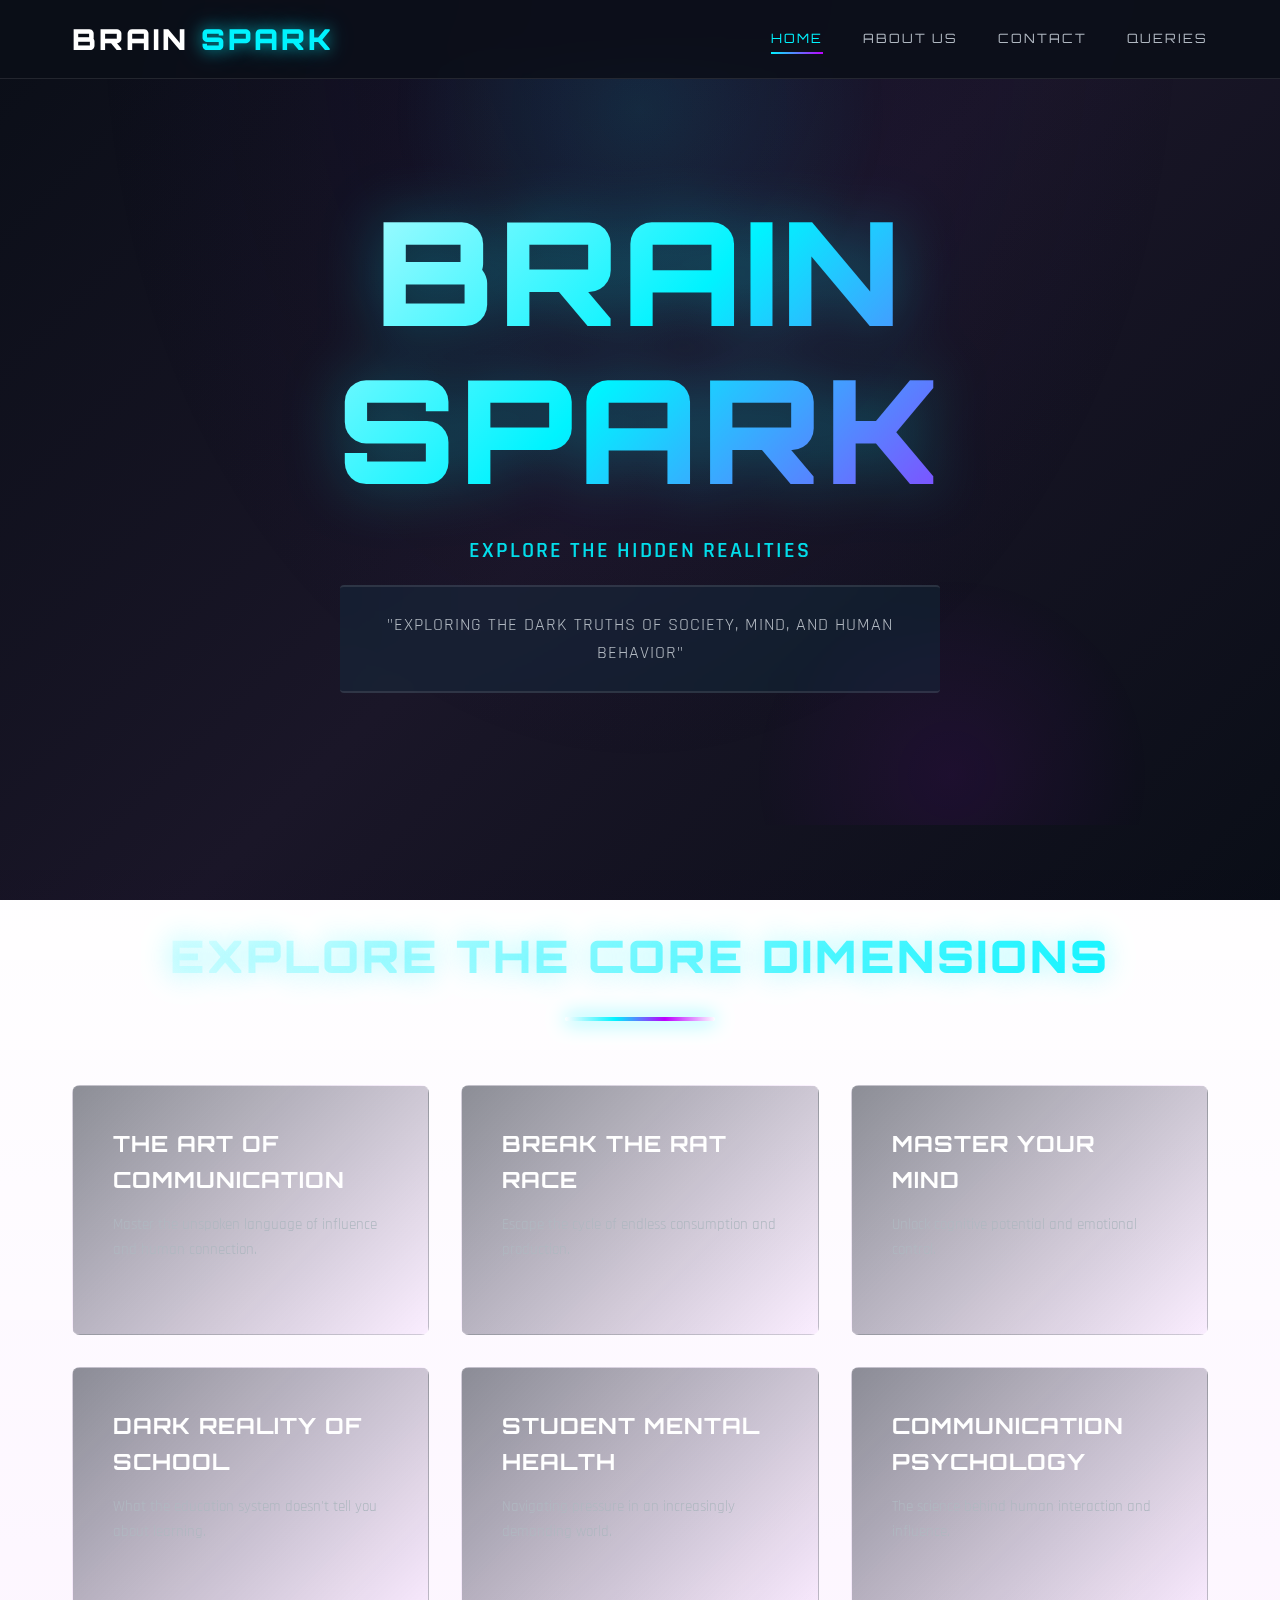
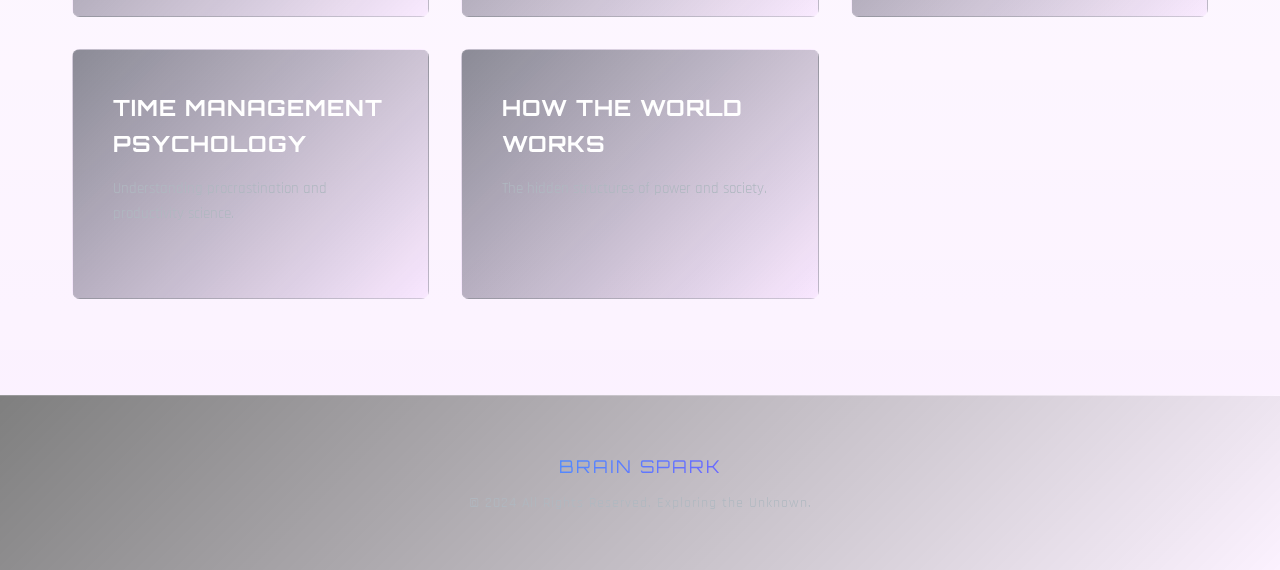
<file: index.html>
<!DOCTYPE html>
<html lang="en">
<head>
    <meta charset="UTF-8">
    <meta name="viewport" content="width=device-width, initial-scale=1.0">
    <title>BRAIN SPARK - Exploring Hidden Realities</title>
    <link rel="stylesheet" href="reset.css">
    <link rel="stylesheet" href="style.css">
</head>
<body>
    <nav class="navbar">
        <div class="nav-container">
            <div class="nav-logo">BRAIN <span class="spark">SPARK</span></div>
            <ul class="nav-menu">
                <li><a href="index.html" class="active">HOME</a></li>
                <li><a href="about.html">ABOUT US</a></li>
                <li><a href="contact.html">CONTACT</a></li>
                <li><a href="query-suggestions.html">QUERIES</a></li>
            </ul>
        </div>
    </nav>

    <section class="hero">
        <div class="hero-content">
            <h1 class="hero-title">BRAIN SPARK</h1>
            <p class="hero-subtitle">Explore the Hidden Realities</p>
            <p class="hero-tagline">"Exploring the Dark Truths of Society, Mind, and Human Behavior"</p>
        </div>
    </section>

    <section class="dimensions section">
        <div class="container">
            <div class="section-header">
                <h2>Explore the Core Dimensions</h2>
                <div class="glow-line"></div>
            </div>
            <div class="cards-grid">
                <a href="the-art-of-communication.html" class="card">
                    <div class="card-content">
                        <h3>The Art of Communication</h3>
                        <p>Master the unspoken language of influence and human connection.</p>
                    </div>
                </a>
                <a href="break-the-rat-race.html" class="card">
                    <div class="card-content">
                        <h3>Break the Rat Race</h3>
                        <p>Escape the cycle of endless consumption and production.</p>
                    </div>
                </a>
                <a href="master-your-mind.html" class="card">
                    <div class="card-content">
                        <h3>Master Your Mind</h3>
                        <p>Unlock cognitive potential and emotional control.</p>
                    </div>
                </a>
                <a href="dark-reality-of-school.html" class="card">
                    <div class="card-content">
                        <h3>Dark Reality of School</h3>
                        <p>What the education system doesn't tell you about learning.</p>
                    </div>
                </a>
                <a href="student-mental-health.html" class="card">
                    <div class="card-content">
                        <h3>Student Mental Health</h3>
                        <p>Navigating pressure in an increasingly demanding world.</p>
                    </div>
                </a>
                <a href="communication-psychology.html" class="card">
                    <div class="card-content">
                        <h3>Communication Psychology</h3>
                        <p>The science behind human interaction and influence.</p>
                    </div>
                </a>
                <a href="psychology-of-time-management.html" class="card">
                    <div class="card-content">
                        <h3>Time Management Psychology</h3>
                        <p>Understanding procrastination and productivity science.</p>
                    </div>
                </a>
                <a href="how-the-world-works.html" class="card">
                    <div class="card-content">
                        <h3>How the World Works</h3>
                        <p>The hidden structures of power and society.</p>
                    </div>
                </a>
            </div>
        </div>
    </section>

    <footer class="footer">
        <p class="footer-title">BRAIN SPARK</p>
        <p>&copy; 2024 All Rights Reserved. Exploring the Unknown.</p>
    </footer>
</body>
</html>
</file>
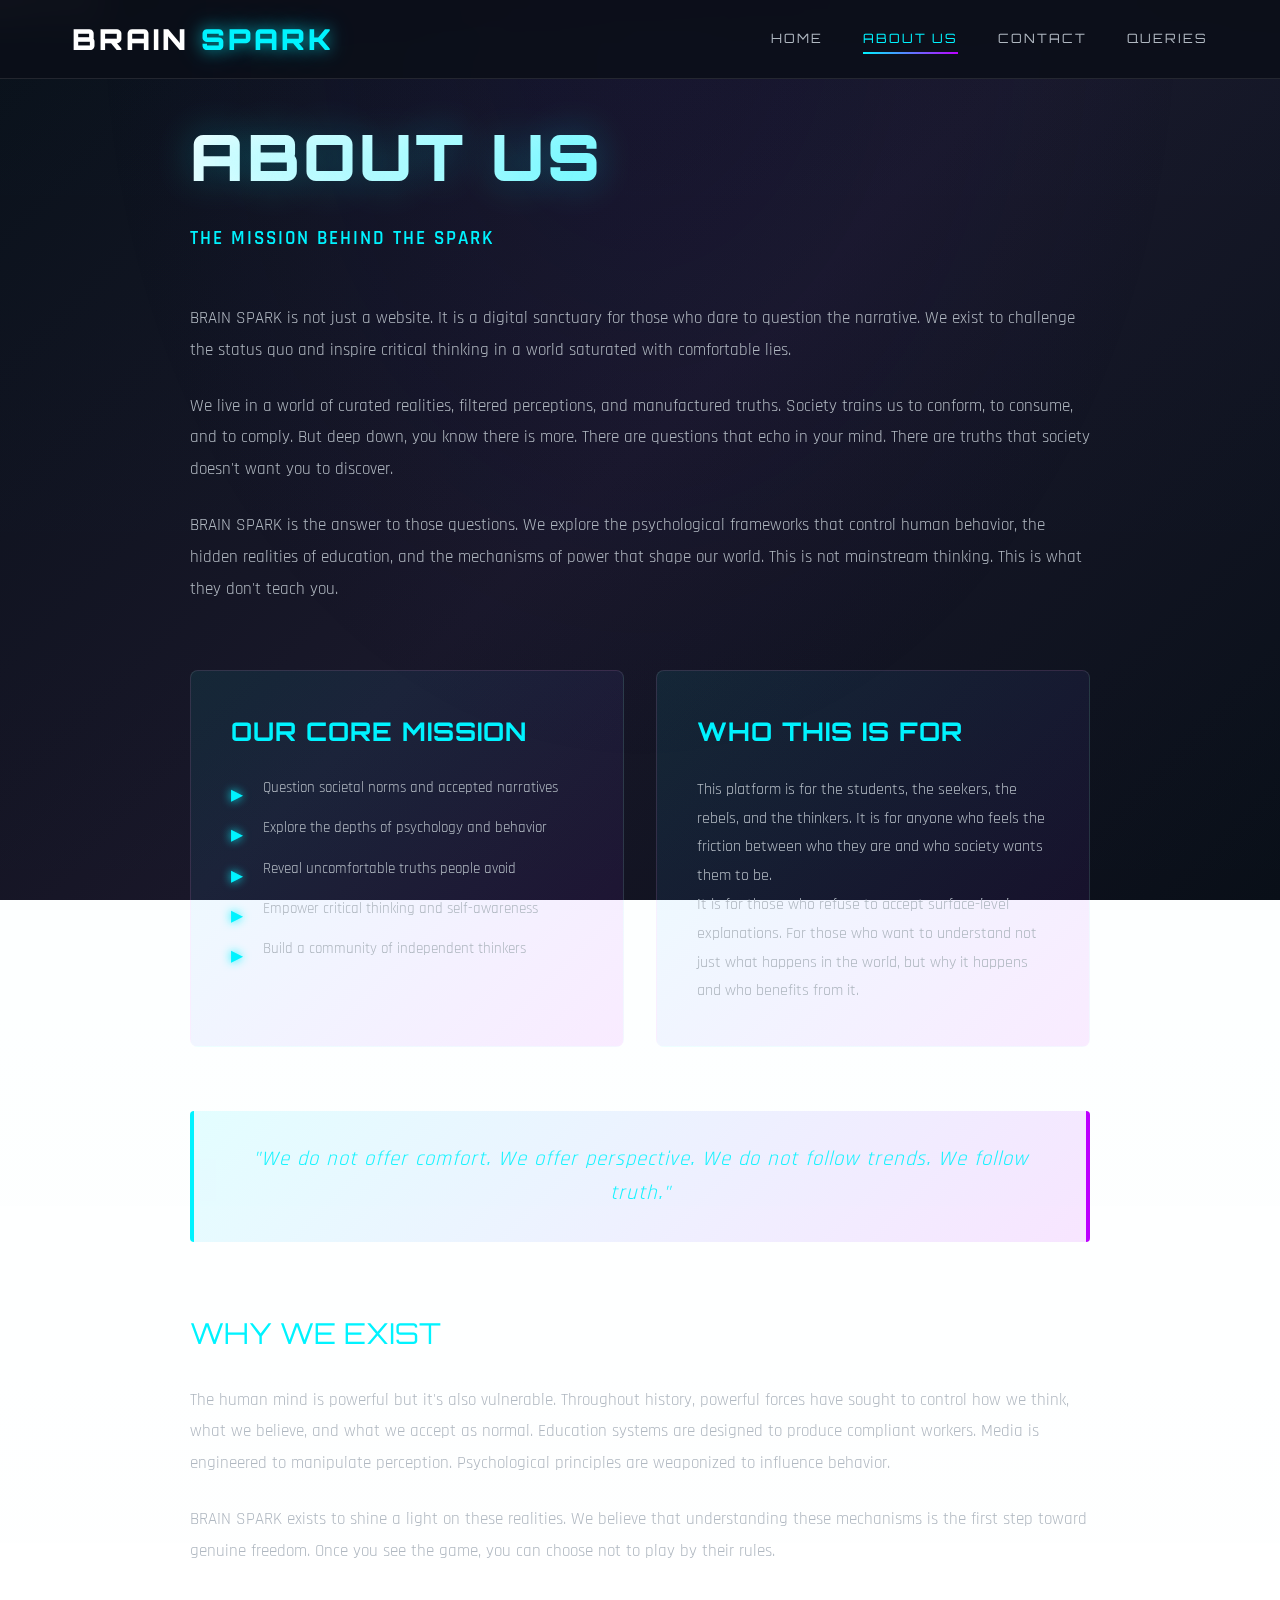
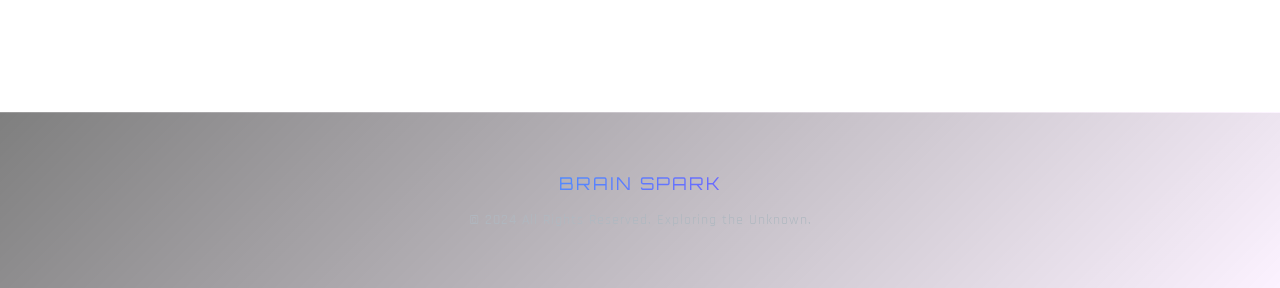
<file: about.html>
!DOCTYPE html>
<html lang="en">
<head>
    <meta charset="UTF-8">
    <meta name="viewport" content="width=device-width, initial-scale=1.0">
    <title>About Us - BRAIN SPARK</title>
    <link rel="stylesheet" href="reset.css">
    <link rel="stylesheet" href="style.css">
</head>
<body>
    <nav class="navbar">
        <div class="nav-container">
            <div class="nav-logo">BRAIN <span class="spark">SPARK</span></div>
            <ul class="nav-menu">
                <li><a href="index.html">HOME</a></li>
                <li><a href="about.html" class="active">ABOUT US</a></li>
                <li><a href="contact.html">CONTACT</a></li>
                <li><a href="query-suggestions.html">QUERIES</a></li>
            </ul>
        </div>
    </nav>

    <section class="about-section section">
        <div class="container">
            <div class="about-content">
                <h1 class="about-title">ABOUT US</h1>
                <p class="section-subtitle">The Mission Behind The Spark</p>

                <div class="about-text">
                    <p>
                        <strong>BRAIN SPARK</strong> is not just a website. It is a digital sanctuary for those who dare to question the narrative. We exist to challenge the status quo and inspire critical thinking in a world saturated with comfortable lies.
                    </p>
                    <p>
                        We live in a world of curated realities, filtered perceptions, and manufactured truths. Society trains us to conform, to consume, and to comply. But deep down, you know there is more. There are questions that echo in your mind. There are truths that society doesn't want you to discover.
                    </p>
                    <p>
                        BRAIN SPARK is the answer to those questions. We explore the psychological frameworks that control human behavior, the hidden realities of education, and the mechanisms of power that shape our world. This is not mainstream thinking. This is what they don't teach you.
                    </p>
                </div>

                <div class="about-grid">
                    <div class="about-card">
                        <h3>Our Core Mission</h3>
                        <ul class="mission-list">
                            <li>Question societal norms and accepted narratives</li>
                            <li>Explore the depths of psychology and behavior</li>
                            <li>Reveal uncomfortable truths people avoid</li>
                            <li>Empower critical thinking and self-awareness</li>
                            <li>Build a community of independent thinkers</li>
                        </ul>
                    </div>

                    <div class="about-card">
                        <h3>Who This Is For</h3>
                        <p>This platform is for the students, the seekers, the rebels, and the thinkers. It is for anyone who feels the friction between who they are and who society wants them to be.</p>
                        <p>It is for those who refuse to accept surface-level explanations. For those who want to understand not just what happens in the world, but why it happens and who benefits from it.</p>
                    </div>
                </div>

                <blockquote class="mission-quote">"We do not offer comfort. We offer perspective. We do not follow trends. We follow truth."</blockquote>

                <div class="about-text" style="margin-top: 4rem;">
                    <h2 style="font-family: 'Orbitron', sans-serif; font-size: 1.8rem; color: #00f3ff; margin-bottom: 1.5rem; text-transform: uppercase;">Why We Exist</h2>
                    <p>
                        The human mind is powerful but it's also vulnerable. Throughout history, powerful forces have sought to control how we think, what we believe, and what we accept as normal. Education systems are designed to produce compliant workers. Media is engineered to manipulate perception. Psychological principles are weaponized to influence behavior.
                    </p>
                    <p>
                        BRAIN SPARK exists to shine a light on these realities. We believe that understanding these mechanisms is the first step toward genuine freedom. Once you see the game, you can choose not to play by their rules.
                    </p>
                </div>
            </div>
        </div>
    </section>

    <footer class="footer">
        <p class="footer-title">BRAIN SPARK</p>
        <p>&copy; 2024 All Rights Reserved. Exploring the Unknown.</p>
    </footer>
</body>
</html>
</file>
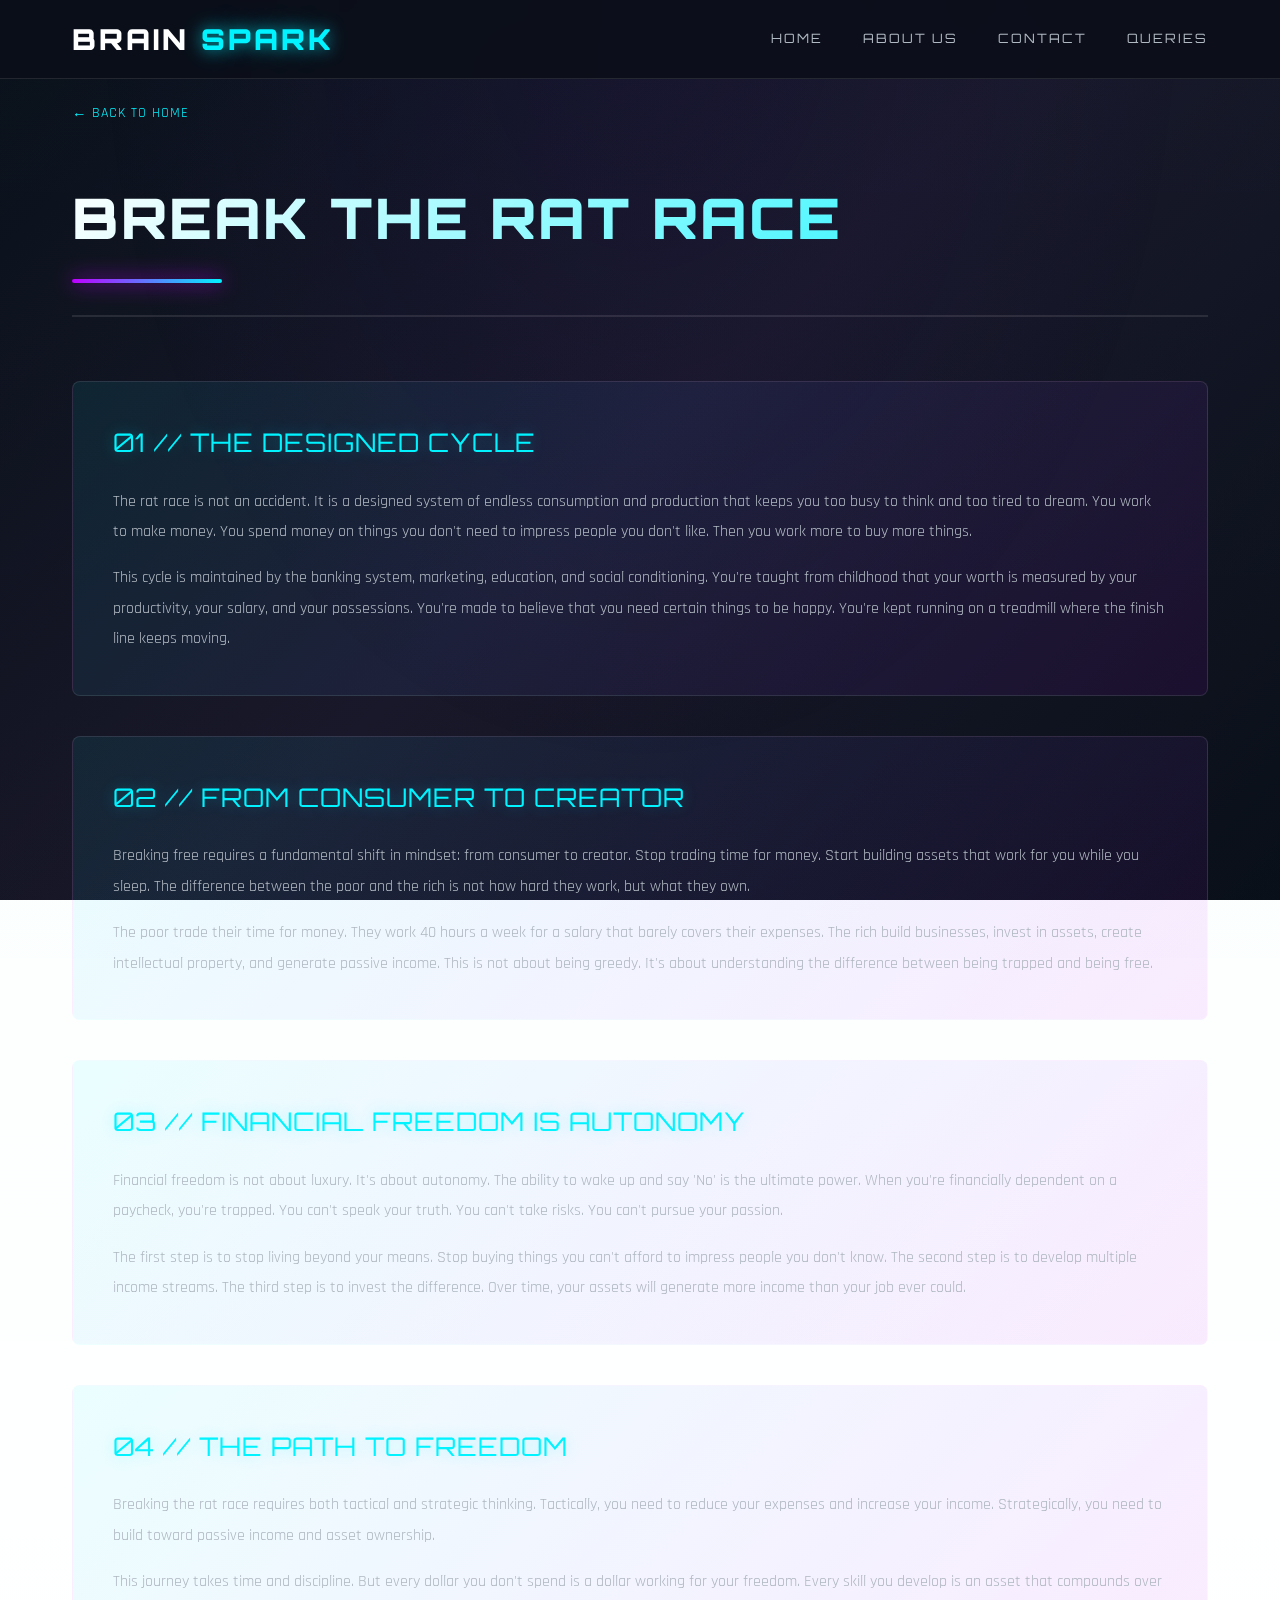
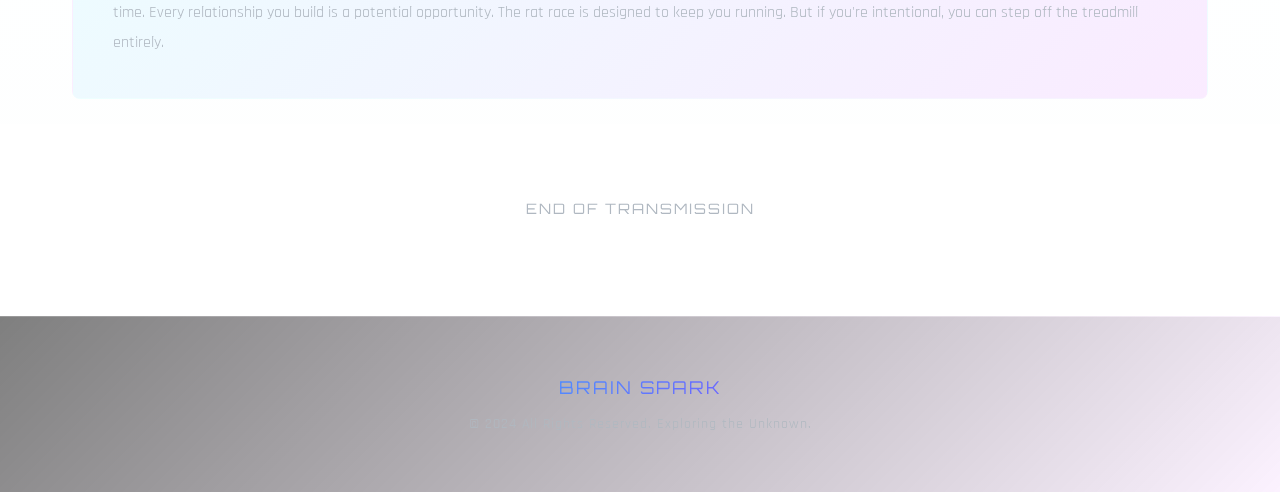
<file: break-the-rat-race.html>
<!DOCTYPE html>
<html lang="en">
<head>
    <meta charset="UTF-8">
    <meta name="viewport" content="width=device-width, initial-scale=1.0">
    <title>Break the Rat Race - BRAIN SPARK</title>
    <link rel="stylesheet" href="reset.css">
    <link rel="stylesheet" href="style.css">
</head>
<body>
    <nav class="navbar">
        <div class="nav-container">
            <div class="nav-logo">BRAIN <span class="spark">SPARK</span></div>
            <ul class="nav-menu">
                <li><a href="index.html">HOME</a></li>
                <li><a href="about.html">ABOUT US</a></li>
                <li><a href="contact.html">CONTACT</a></li>
                <li><a href="query-suggestions.html">QUERIES</a></li>
            </ul>
        </div>
    </nav>

    <section class="topic-section">
        <div class="container">
            <a href="index.html" class="back-link">← Back to Home</a>

            <div class="topic-header">
                <h1 class="topic-title">Break the Rat Race</h1>
                <div class="topic-divider"></div>
            </div>

            <div class="content-sections">
                <div class="content-card">
                    <h2>01 // The Designed Cycle</h2>
                    <p>
                        The rat race is not an accident. It is a designed system of endless consumption and production that keeps you too busy to think and too tired to dream. You work to make money. You spend money on things you don't need to impress people you don't like. Then you work more to buy more things.
                    </p>
                    <p style="margin-top: 1rem;">
                        This cycle is maintained by the banking system, marketing, education, and social conditioning. You're taught from childhood that your worth is measured by your productivity, your salary, and your possessions. You're made to believe that you need certain things to be happy. You're kept running on a treadmill where the finish line keeps moving.
                    </p>
                </div>

                <div class="content-card">
                    <h2>02 // From Consumer to Creator</h2>
                    <p>
                        Breaking free requires a fundamental shift in mindset: from consumer to creator. Stop trading time for money. Start building assets that work for you while you sleep. The difference between the poor and the rich is not how hard they work, but what they own.
                    </p>
                    <p style="margin-top: 1rem;">
                        The poor trade their time for money. They work 40 hours a week for a salary that barely covers their expenses. The rich build businesses, invest in assets, create intellectual property, and generate passive income. This is not about being greedy. It's about understanding the difference between being trapped and being free.
                    </p>
                </div>

                <div class="content-card">
                    <h2>03 // Financial Freedom is Autonomy</h2>
                    <p>
                        Financial freedom is not about luxury. It's about autonomy. The ability to wake up and say 'No' is the ultimate power. When you're financially dependent on a paycheck, you're trapped. You can't speak your truth. You can't take risks. You can't pursue your passion.
                    </p>
                    <p style="margin-top: 1rem;">
                        The first step is to stop living beyond your means. Stop buying things you can't afford to impress people you don't know. The second step is to develop multiple income streams. The third step is to invest the difference. Over time, your assets will generate more income than your job ever could.
                    </p>
                </div>

                <div class="content-card">
                    <h2>04 // The Path to Freedom</h2>
                    <p>
                        Breaking the rat race requires both tactical and strategic thinking. Tactically, you need to reduce your expenses and increase your income. Strategically, you need to build toward passive income and asset ownership.
                    </p>
                    <p style="margin-top: 1rem;">
                        This journey takes time and discipline. But every dollar you don't spend is a dollar working for your freedom. Every skill you develop is an asset that compounds over time. Every relationship you build is a potential opportunity. The rat race is designed to keep you running. But if you're intentional, you can step off the treadmill entirely.
                    </p>
                </div>
            </div>

            <div class="topic-footer">END OF TRANSMISSION</div>
        </div>
    </section>

    <footer class="footer">
        <p class="footer-title">BRAIN SPARK</p>
        <p>&copy; 2024 All Rights Reserved. Exploring the Unknown.</p>
    </footer>
</body>
</html>
</file>
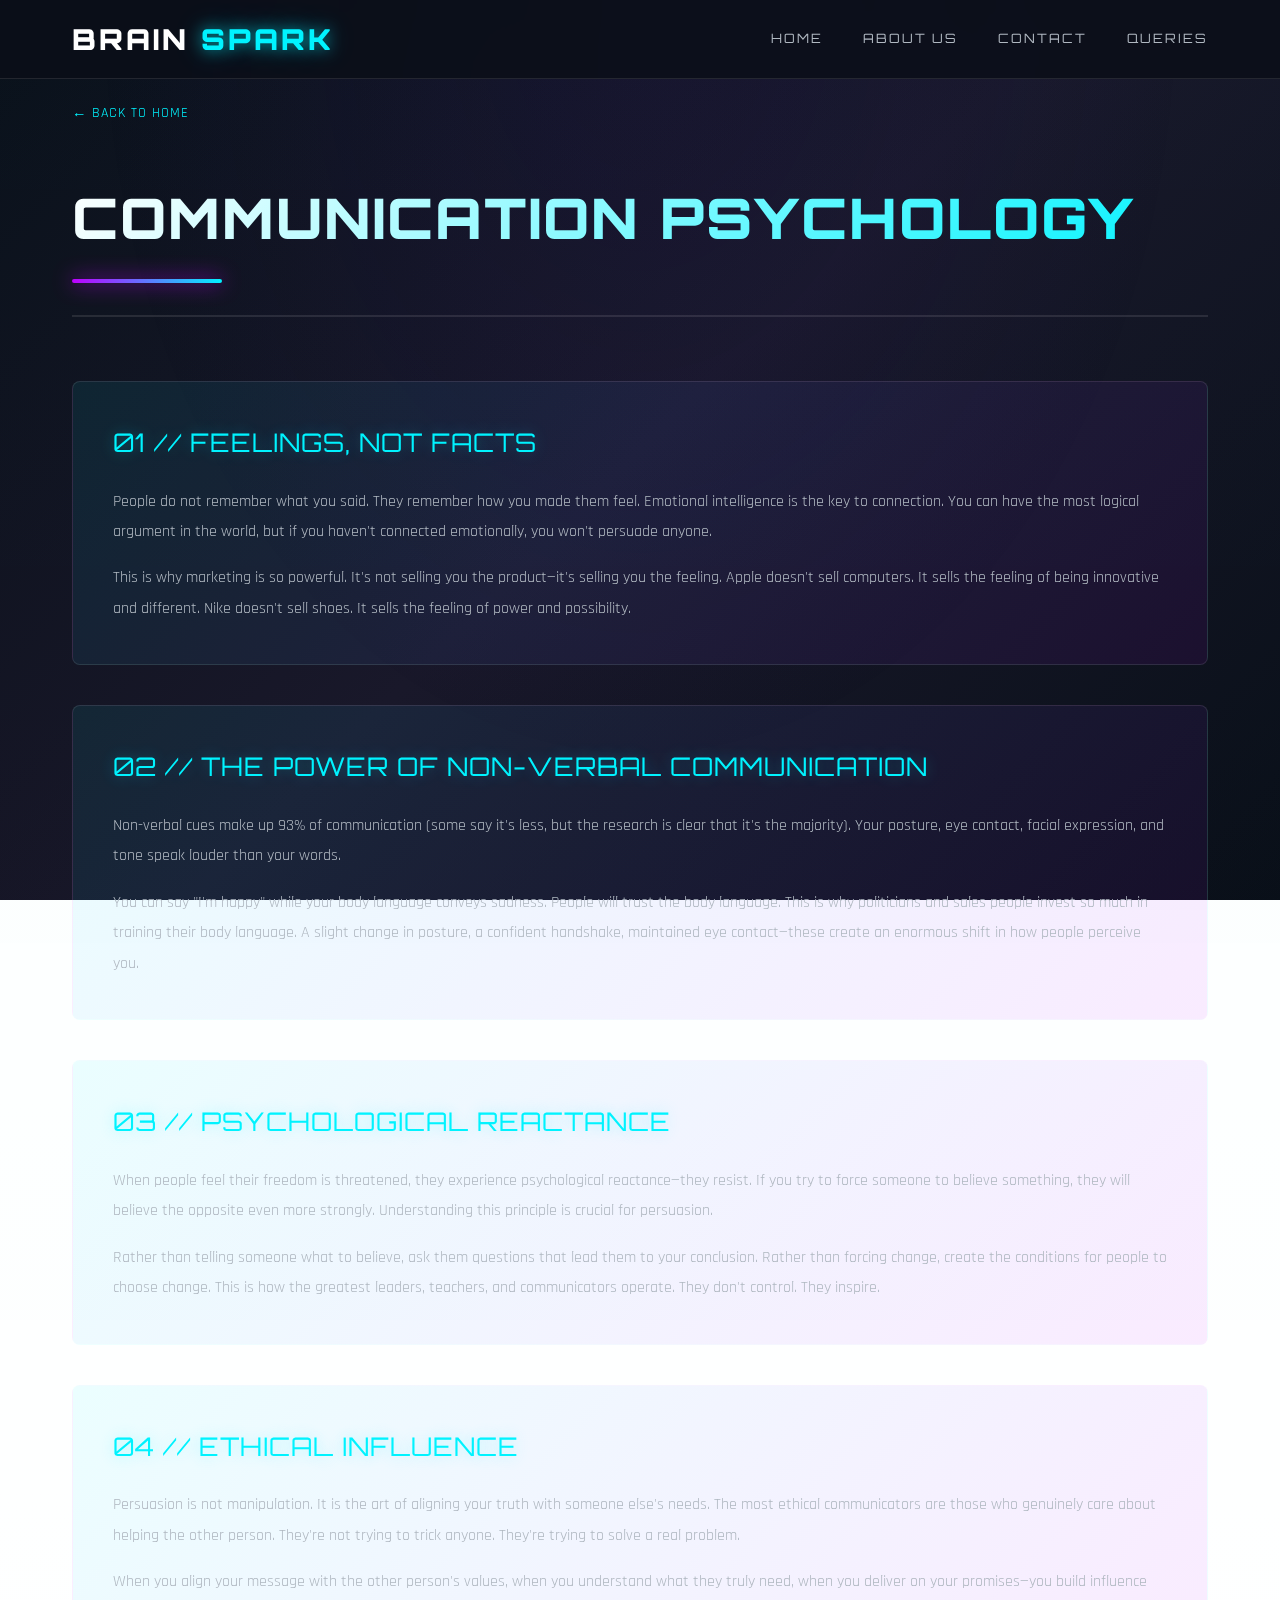
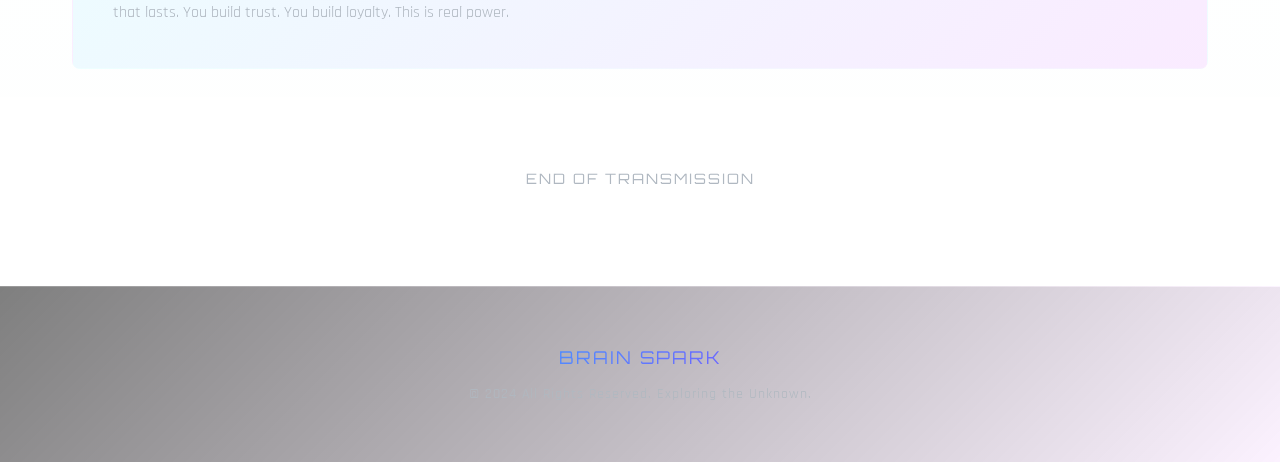
<file: communication-psychology.html>
<!DOCTYPE html>
<html lang="en">
<head>
    <meta charset="UTF-8">
    <meta name="viewport" content="width=device-width, initial-scale=1.0">
    <title>Communication Psychology - BRAIN SPARK</title>
    <link rel="stylesheet" href="reset.css">
    <link rel="stylesheet" href="style.css">
</head>
<body>
    <nav class="navbar">
        <div class="nav-container">
            <div class="nav-logo">BRAIN <span class="spark">SPARK</span></div>
            <ul class="nav-menu">
                <li><a href="index.html">HOME</a></li>
                <li><a href="about.html">ABOUT US</a></li>
                <li><a href="contact.html">CONTACT</a></li>
                <li><a href="query-suggestions.html">QUERIES</a></li>
            </ul>
        </div>
    </nav>

    <section class="topic-section">
        <div class="container">
            <a href="index.html" class="back-link">← Back to Home</a>

            <div class="topic-header">
                <h1 class="topic-title">Communication Psychology</h1>
                <div class="topic-divider"></div>
            </div>

            <div class="content-sections">
                <div class="content-card">
                    <h2>01 // Feelings, Not Facts</h2>
                    <p>
                        People do not remember what you said. They remember how you made them feel. Emotional intelligence is the key to connection. You can have the most logical argument in the world, but if you haven't connected emotionally, you won't persuade anyone.
                    </p>
                    <p style="margin-top: 1rem;">
                        This is why marketing is so powerful. It's not selling you the product—it's selling you the feeling. Apple doesn't sell computers. It sells the feeling of being innovative and different. Nike doesn't sell shoes. It sells the feeling of power and possibility.
                    </p>
                </div>

                <div class="content-card">
                    <h2>02 // The Power of Non-Verbal Communication</h2>
                    <p>
                        Non-verbal cues make up 93% of communication (some say it's less, but the research is clear that it's the majority). Your posture, eye contact, facial expression, and tone speak louder than your words.
                    </p>
                    <p style="margin-top: 1rem;">
                        You can say "I'm happy" while your body language conveys sadness. People will trust the body language. This is why politicians and sales people invest so much in training their body language. A slight change in posture, a confident handshake, maintained eye contact—these create an enormous shift in how people perceive you.
                    </p>
                </div>

                <div class="content-card">
                    <h2>03 // Psychological Reactance</h2>
                    <p>
                        When people feel their freedom is threatened, they experience psychological reactance—they resist. If you try to force someone to believe something, they will believe the opposite even more strongly. Understanding this principle is crucial for persuasion.
                    </p>
                    <p style="margin-top: 1rem;">
                        Rather than telling someone what to believe, ask them questions that lead them to your conclusion. Rather than forcing change, create the conditions for people to choose change. This is how the greatest leaders, teachers, and communicators operate. They don't control. They inspire.
                    </p>
                </div>

                <div class="content-card">
                    <h2>04 // Ethical Influence</h2>
                    <p>
                        Persuasion is not manipulation. It is the art of aligning your truth with someone else's needs. The most ethical communicators are those who genuinely care about helping the other person. They're not trying to trick anyone. They're trying to solve a real problem.
                    </p>
                    <p style="margin-top: 1rem;">
                        When you align your message with the other person's values, when you understand what they truly need, when you deliver on your promises—you build influence that lasts. You build trust. You build loyalty. This is real power.
                    </p>
                </div>
            </div>

            <div class="topic-footer">END OF TRANSMISSION</div>
        </div>
    </section>

    <footer class="footer">
        <p class="footer-title">BRAIN SPARK</p>
        <p>&copy; 2024 All Rights Reserved. Exploring the Unknown.</p>
    </footer>
</body>
</html>
</file>
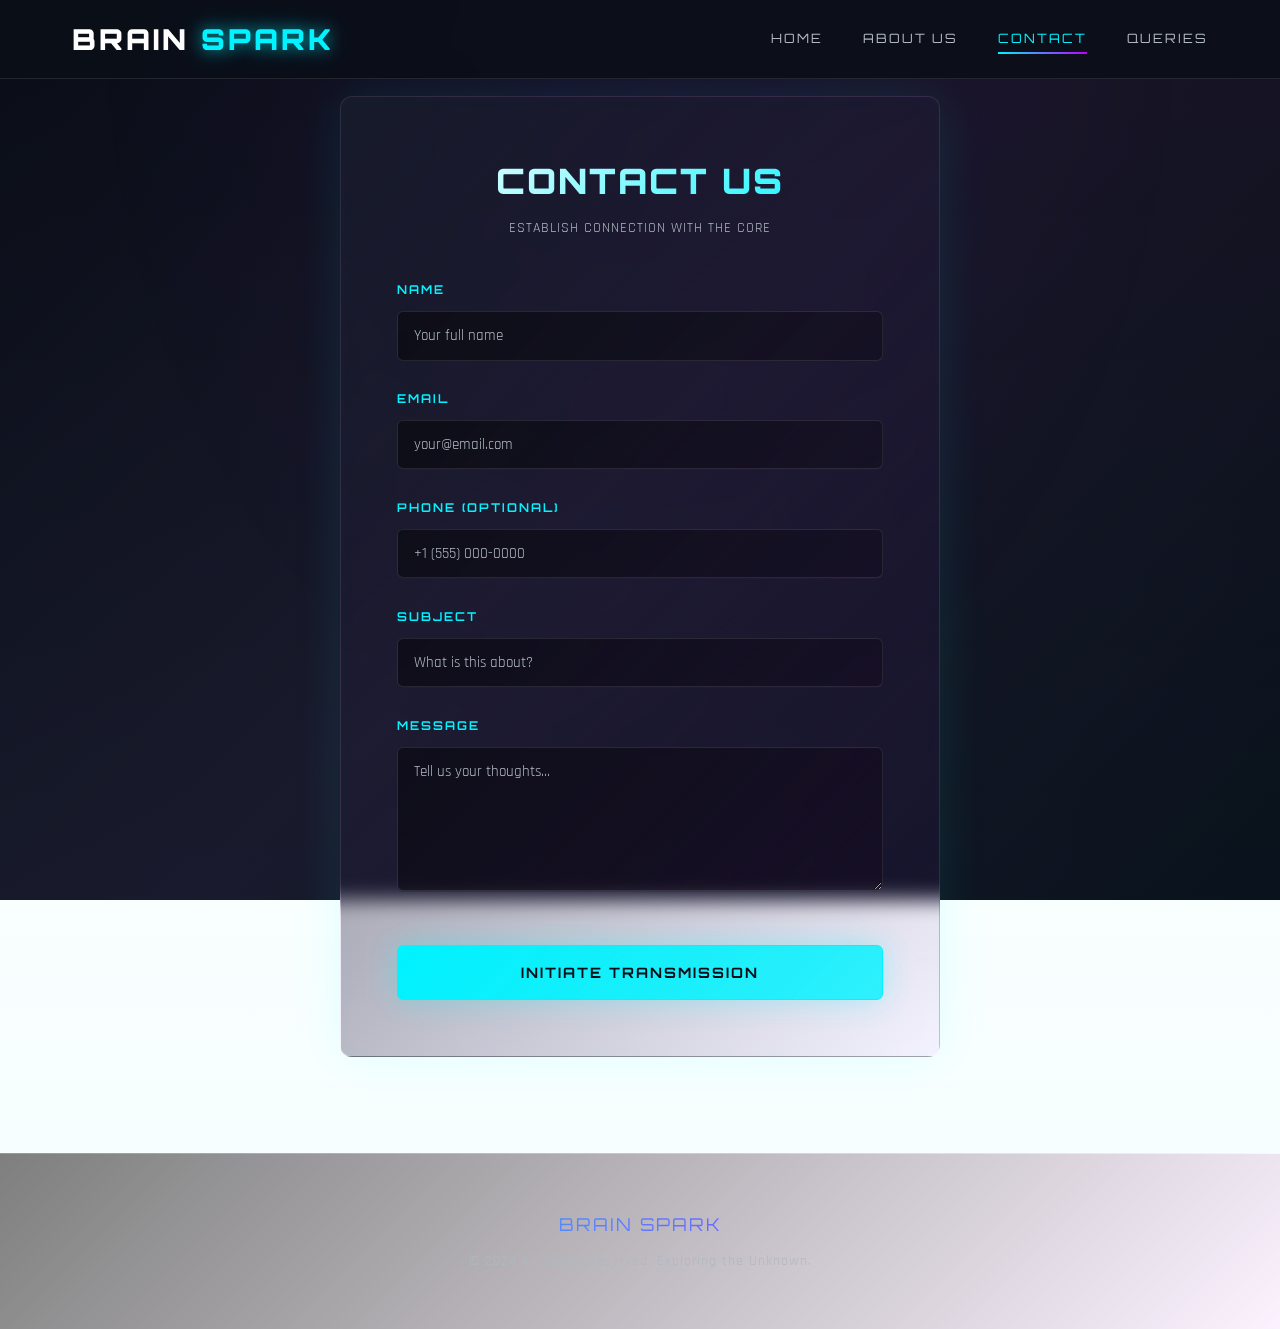
<file: contact.html>
<!DOCTYPE html>
<html lang="en">
<head>
    <meta charset="UTF-8">
    <meta name="viewport" content="width=device-width, initial-scale=1.0">
    <title>Contact Us - BRAIN SPARK</title>
    <link rel="stylesheet" href="reset.css">
    <link rel="stylesheet" href="style.css">
</head>
<body>
    <nav class="navbar">
        <div class="nav-container">
            <div class="nav-logo">BRAIN <span class="spark">SPARK</span></div>
            <ul class="nav-menu">
                <li><a href="index.html">HOME</a></li>
                <li><a href="about.html">ABOUT US</a></li>
                <li><a href="contact.html" class="active">CONTACT</a></li>
                <li><a href="query-suggestions.html">QUERIES</a></li>
            </ul>
        </div>
    </nav>

    <section class="form-section">
        <div class="form-container">
            <h1 class="form-title">CONTACT US</h1>
            <p class="form-subtitle">Establish connection with the core</p>

            <form action="https://formspree.io/f/xyzabc123" method="POST">
                <div class="form-group">
                    <label for="name">NAME</label>
                    <input type="text" id="name" name="name" placeholder="Your full name" required>
                </div>

                <div class="form-group">
                    <label for="email">EMAIL</label>
                    <input type="email" id="email" name="email" placeholder="your@email.com" required>
                </div>

                <div class="form-group">
                    <label for="phone">PHONE (Optional)</label>
                    <input type="tel" id="phone" name="phone" placeholder="+1 (555) 000-0000">
                </div>

                <div class="form-group">
                    <label for="subject">SUBJECT</label>
                    <input type="text" id="subject" name="subject" placeholder="What is this about?" required>
                </div>

                <div class="form-group">
                    <label for="message">MESSAGE</label>
                    <textarea id="message" name="message" placeholder="Tell us your thoughts..." rows="6" required></textarea>
                </div>

                <button type="submit" class="btn-primary">INITIATE TRANSMISSION</button>
            </form>
        </div>
    </section>

    <footer class="footer">
        <p class="footer-title">BRAIN SPARK</p>
        <p>&copy; 2024 All Rights Reserved. Exploring the Unknown.</p>
</file>
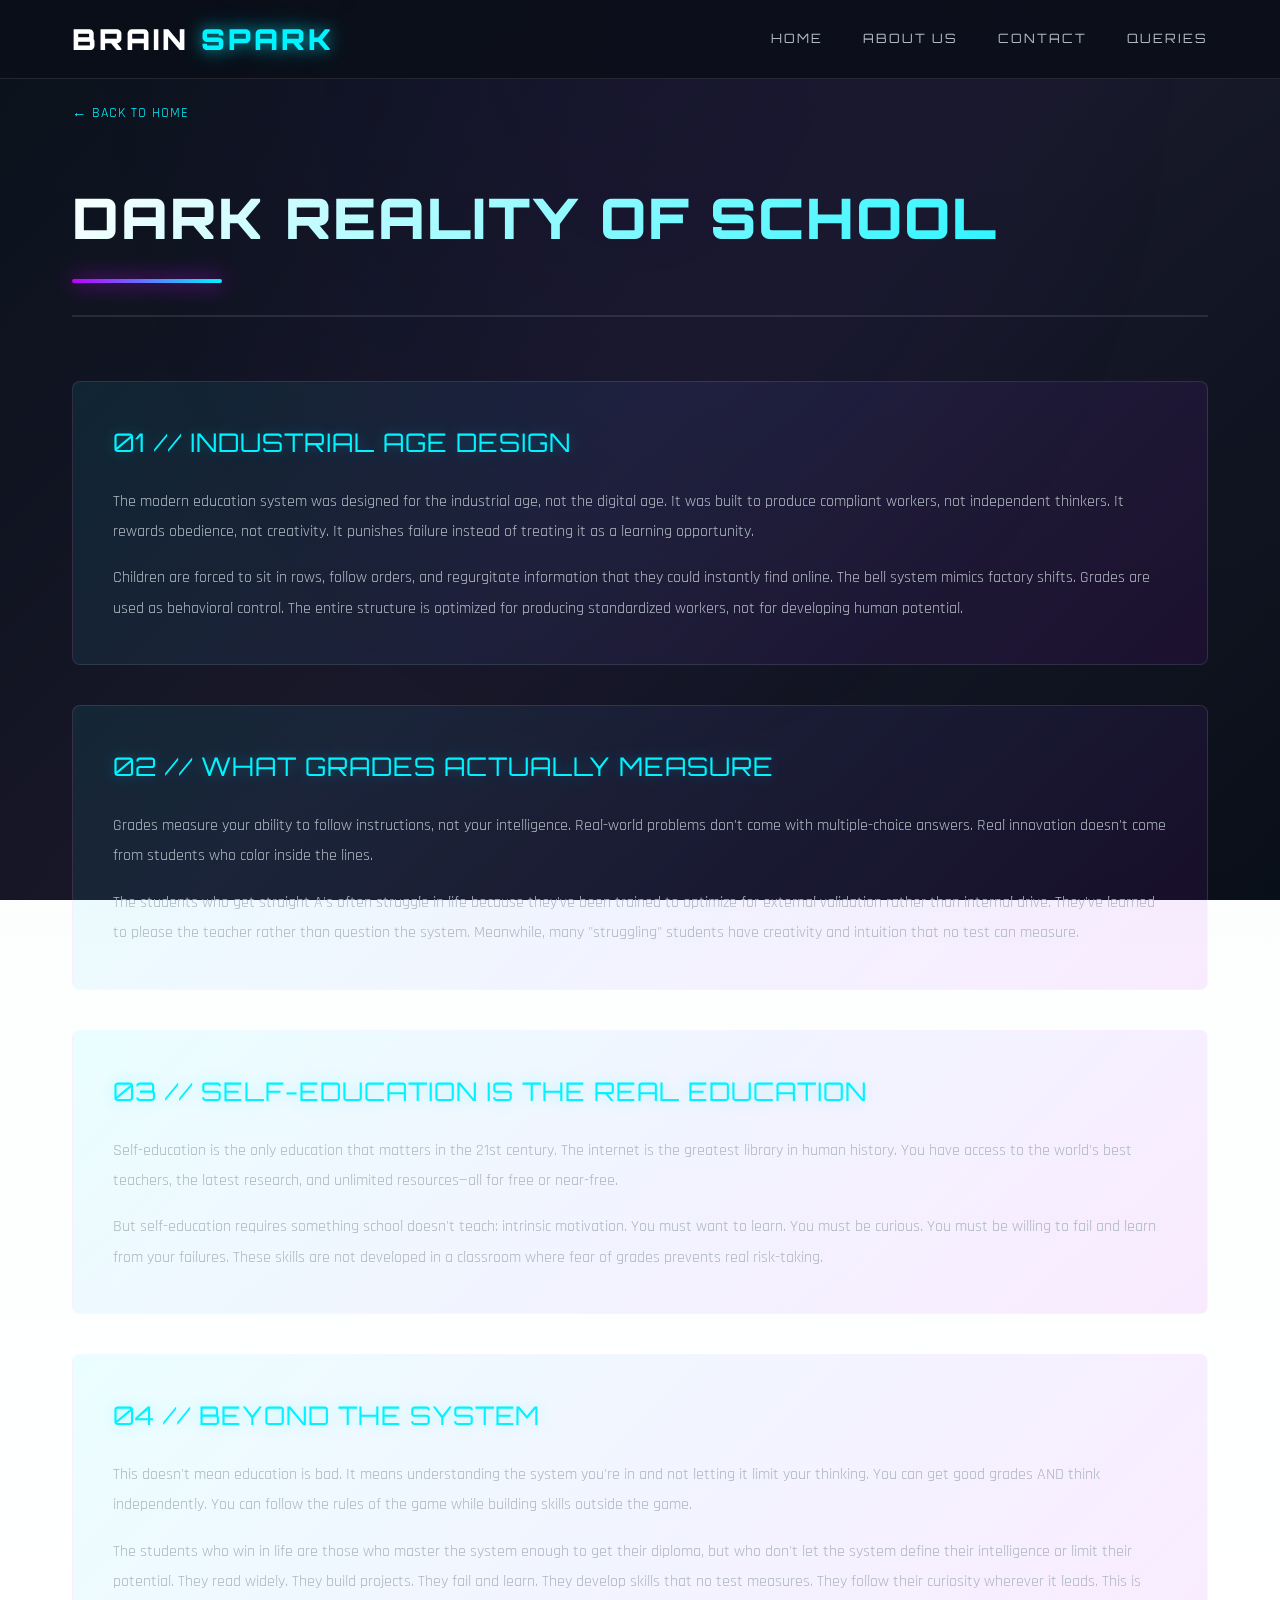
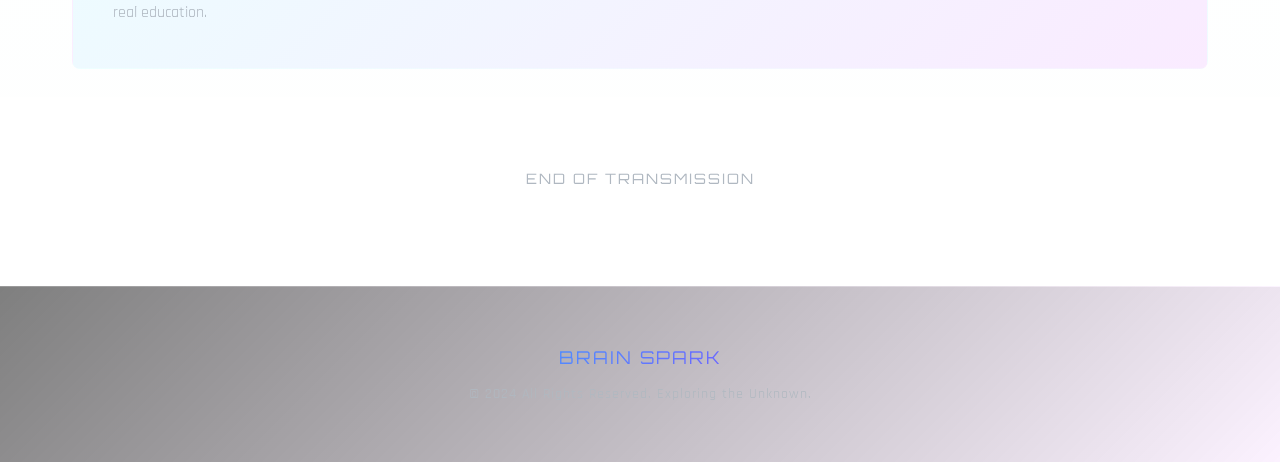
<file: dark-reality-of-school.html>
<!DOCTYPE html>
<html lang="en">
<head>
    <meta charset="UTF-8">
    <meta name="viewport" content="width=device-width, initial-scale=1.0">
    <title>Dark Reality of School - BRAIN SPARK</title>
    <link rel="stylesheet" href="reset.css">
    <link rel="stylesheet" href="style.css">
</head>
<body>
    <nav class="navbar">
        <div class="nav-container">
            <div class="nav-logo">BRAIN <span class="spark">SPARK</span></div>
            <ul class="nav-menu">
                <li><a href="index.html">HOME</a></li>
                <li><a href="about.html">ABOUT US</a></li>
                <li><a href="contact.html">CONTACT</a></li>
                <li><a href="query-suggestions.html">QUERIES</a></li>
            </ul>
        </div>
    </nav>

    <section class="topic-section">
        <div class="container">
            <a href="index.html" class="back-link">← Back to Home</a>

            <div class="topic-header">
                <h1 class="topic-title">Dark Reality of School</h1>
                <div class="topic-divider"></div>
            </div>

            <div class="content-sections">
                <div class="content-card">
                    <h2>01 // Industrial Age Design</h2>
                    <p>
                        The modern education system was designed for the industrial age, not the digital age. It was built to produce compliant workers, not independent thinkers. It rewards obedience, not creativity. It punishes failure instead of treating it as a learning opportunity.
                    </p>
                    <p style="margin-top: 1rem;">
                        Children are forced to sit in rows, follow orders, and regurgitate information that they could instantly find online. The bell system mimics factory shifts. Grades are used as behavioral control. The entire structure is optimized for producing standardized workers, not for developing human potential.
                    </p>
                </div>

                <div class="content-card">
                    <h2>02 // What Grades Actually Measure</h2>
                    <p>
                        Grades measure your ability to follow instructions, not your intelligence. Real-world problems don't come with multiple-choice answers. Real innovation doesn't come from students who color inside the lines.
                    </p>
                    <p style="margin-top: 1rem;">
                        The students who get straight A's often struggle in life because they've been trained to optimize for external validation rather than internal drive. They've learned to please the teacher rather than question the system. Meanwhile, many "struggling" students have creativity and intuition that no test can measure.
                    </p>
                </div>

                <div class="content-card">
                    <h2>03 // Self-Education is the Real Education</h2>
                    <p>
                        Self-education is the only education that matters in the 21st century. The internet is the greatest library in human history. You have access to the world's best teachers, the latest research, and unlimited resources—all for free or near-free.
                    </p>
                    <p style="margin-top: 1rem;">
                        But self-education requires something school doesn't teach: intrinsic motivation. You must want to learn. You must be curious. You must be willing to fail and learn from your failures. These skills are not developed in a classroom where fear of grades prevents real risk-taking.
                    </p>
                </div>

                <div class="content-card">
                    <h2>04 // Beyond the System</h2>
                    <p>
                        This doesn't mean education is bad. It means understanding the system you're in and not letting it limit your thinking. You can get good grades AND think independently. You can follow the rules of the game while building skills outside the game.
                    </p>
                    <p style="margin-top: 1rem;">
                        The students who win in life are those who master the system enough to get their diploma, but who don't let the system define their intelligence or limit their potential. They read widely. They build projects. They fail and learn. They develop skills that no test measures. They follow their curiosity wherever it leads. This is real education.
                    </p>
                </div>
            </div>

            <div class="topic-footer">END OF TRANSMISSION</div>
        </div>
    </section>

    <footer class="footer">
        <p class="footer-title">BRAIN SPARK</p>
        <p>&copy; 2024 All Rights Reserved. Exploring the Unknown.</p>
    </footer>
</body>
</html>
</file>
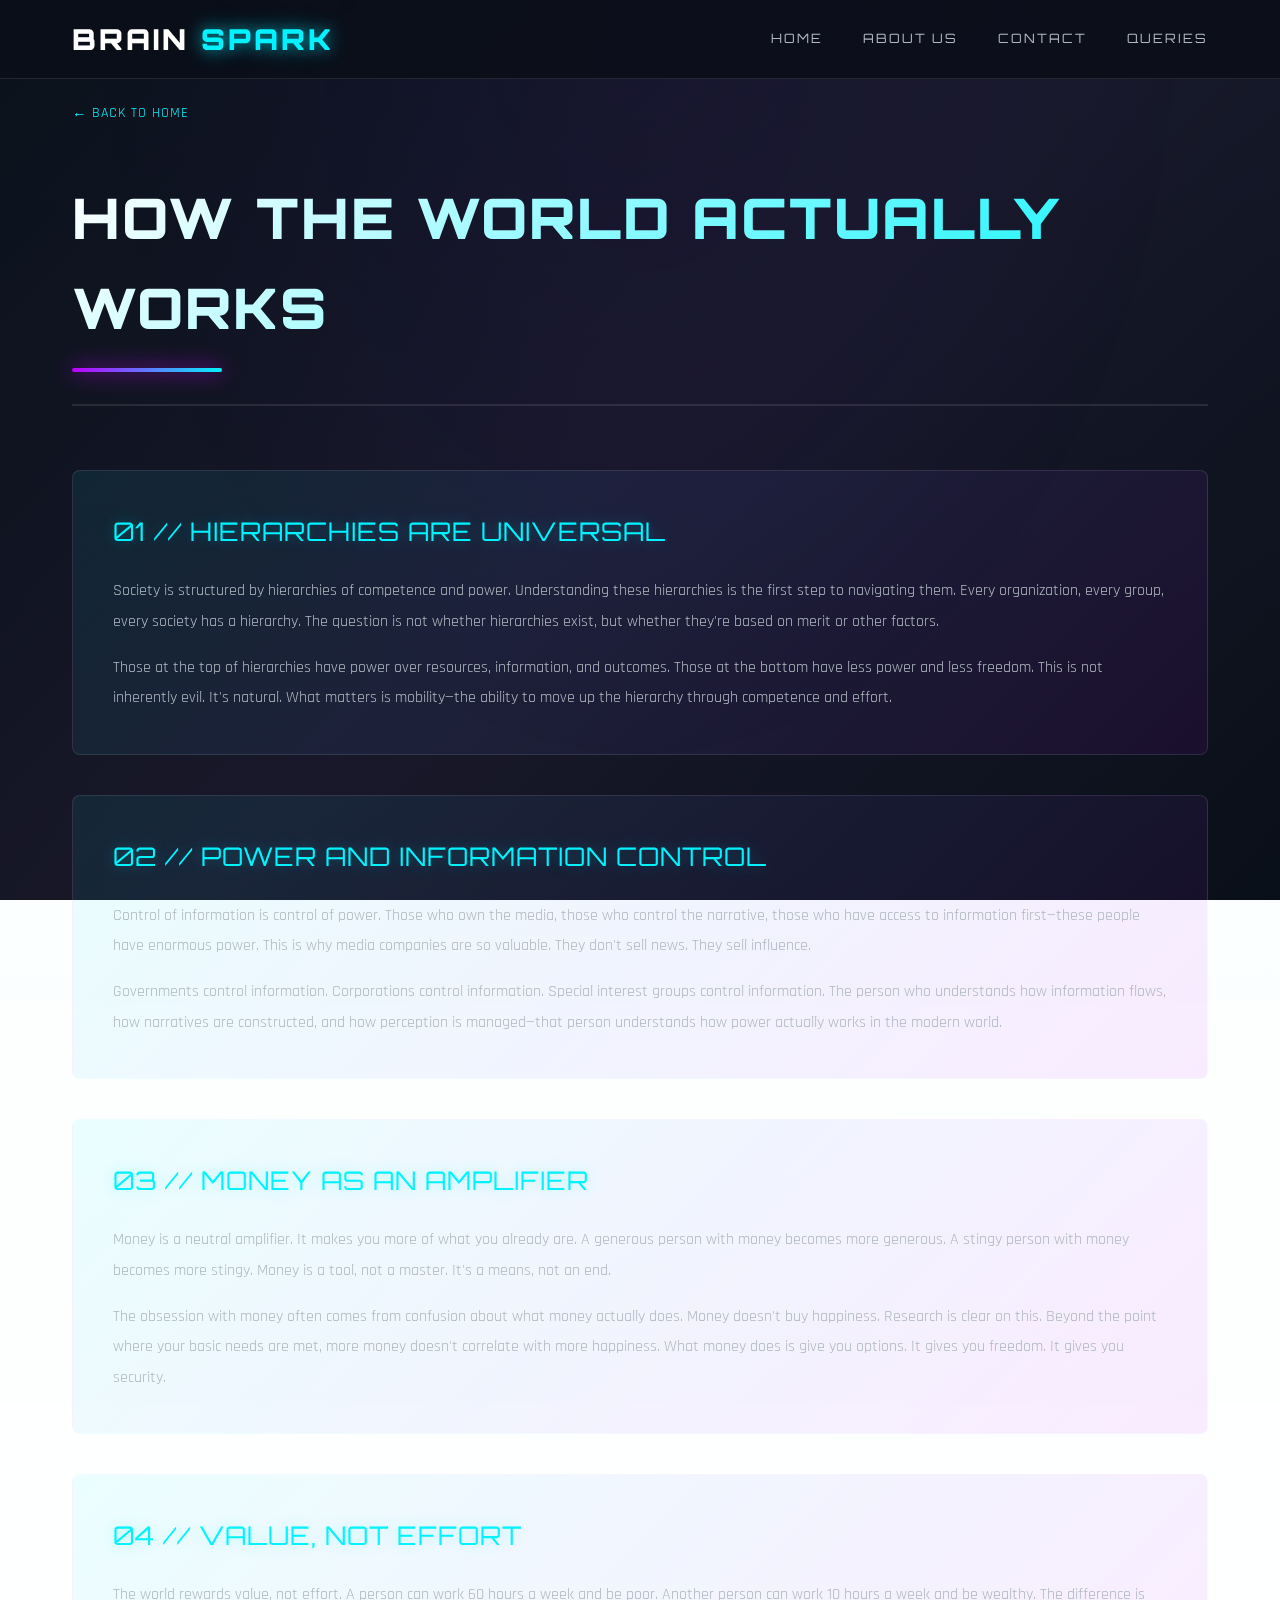
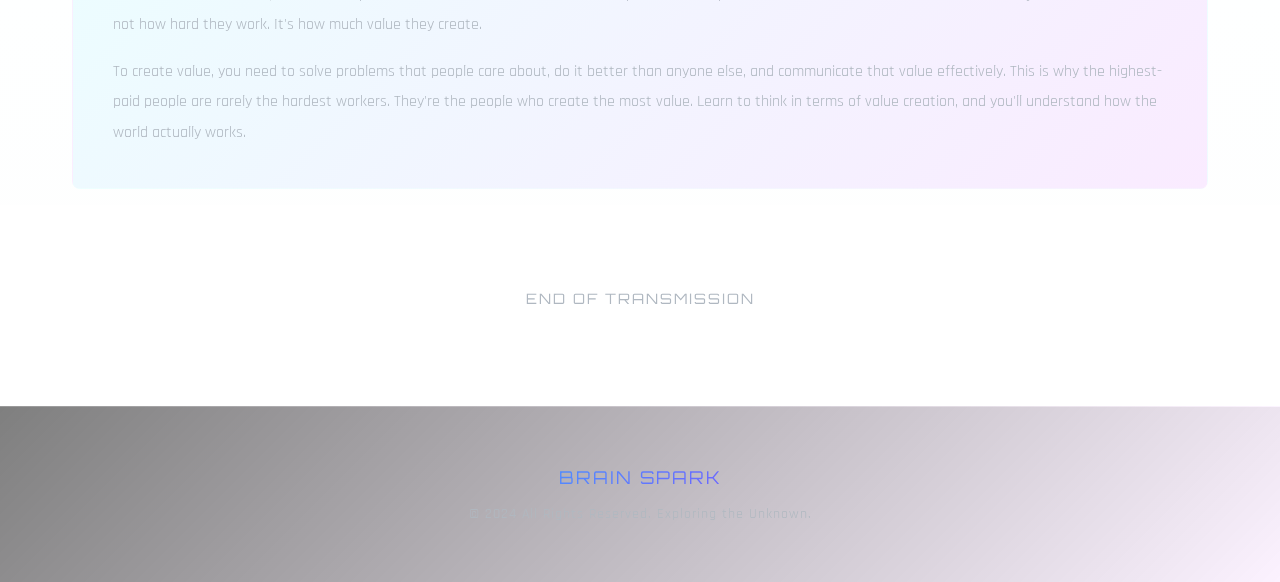
<file: how-the-world-works.html>
<!DOCTYPE html>
<html lang="en">
<head>
    <meta charset="UTF-8">
    <meta name="viewport" content="width=device-width, initial-scale=1.0">
    <title>How the World Works - BRAIN SPARK</title>
    <link rel="stylesheet" href="reset.css">
    <link rel="stylesheet" href="style.css">
</head>
<body>
    <nav class="navbar">
        <div class="nav-container">
            <div class="nav-logo">BRAIN <span class="spark">SPARK</span></div>
            <ul class="nav-menu">
                <li><a href="index.html">HOME</a></li>
                <li><a href="about.html">ABOUT US</a></li>
                <li><a href="contact.html">CONTACT</a></li>
                <li><a href="query-suggestions.html">QUERIES</a></li>
            </ul>
        </div>
    </nav>

    <section class="topic-section">
        <div class="container">
            <a href="index.html" class="back-link">← Back to Home</a>

            <div class="topic-header">
                <h1 class="topic-title">How the World Actually Works</h1>
                <div class="topic-divider"></div>
            </div>

            <div class="content-sections">
                <div class="content-card">
                    <h2>01 // Hierarchies are Universal</h2>
                    <p>
                        Society is structured by hierarchies of competence and power. Understanding these hierarchies is the first step to navigating them. Every organization, every group, every society has a hierarchy. The question is not whether hierarchies exist, but whether they're based on merit or other factors.
                    </p>
                    <p style="margin-top: 1rem;">
                        Those at the top of hierarchies have power over resources, information, and outcomes. Those at the bottom have less power and less freedom. This is not inherently evil. It's natural. What matters is mobility—the ability to move up the hierarchy through competence and effort.
                    </p>
                </div>

                <div class="content-card">
                    <h2>02 // Power and Information Control</h2>
                    <p>
                        Control of information is control of power. Those who own the media, those who control the narrative, those who have access to information first—these people have enormous power. This is why media companies are so valuable. They don't sell news. They sell influence.
                    </p>
                    <p style="margin-top: 1rem;">
                        Governments control information. Corporations control information. Special interest groups control information. The person who understands how information flows, how narratives are constructed, and how perception is managed—that person understands how power actually works in the modern world.
                    </p>
                </div>

                <div class="content-card">
                    <h2>03 // Money as an Amplifier</h2>
                    <p>
                        Money is a neutral amplifier. It makes you more of what you already are. A generous person with money becomes more generous. A stingy person with money becomes more stingy. Money is a tool, not a master. It's a means, not an end.
                    </p>
                    <p style="margin-top: 1rem;">
                        The obsession with money often comes from confusion about what money actually does. Money doesn't buy happiness. Research is clear on this. Beyond the point where your basic needs are met, more money doesn't correlate with more happiness. What money does is give you options. It gives you freedom. It gives you security.
                    </p>
                </div>

                <div class="content-card">
                    <h2>04 // Value, Not Effort</h2>
                    <p>
                        The world rewards value, not effort. A person can work 60 hours a week and be poor. Another person can work 10 hours a week and be wealthy. The difference is not how hard they work. It's how much value they create.
                    </p>
                    <p style="margin-top: 1rem;">
                        To create value, you need to solve problems that people care about, do it better than anyone else, and communicate that value effectively. This is why the highest-paid people are rarely the hardest workers. They're the people who create the most value. Learn to think in terms of value creation, and you'll understand how the world actually works.
                    </p>
                </div>
            </div>

            <div class="topic-footer">END OF TRANSMISSION</div>
        </div>
    </section>

    <footer class="footer">
        <p class="footer-title">BRAIN SPARK</p>
        <p>&copy; 2024 All Rights Reserved. Exploring the Unknown.</p>
    </footer>
</body>
</html>
</file>
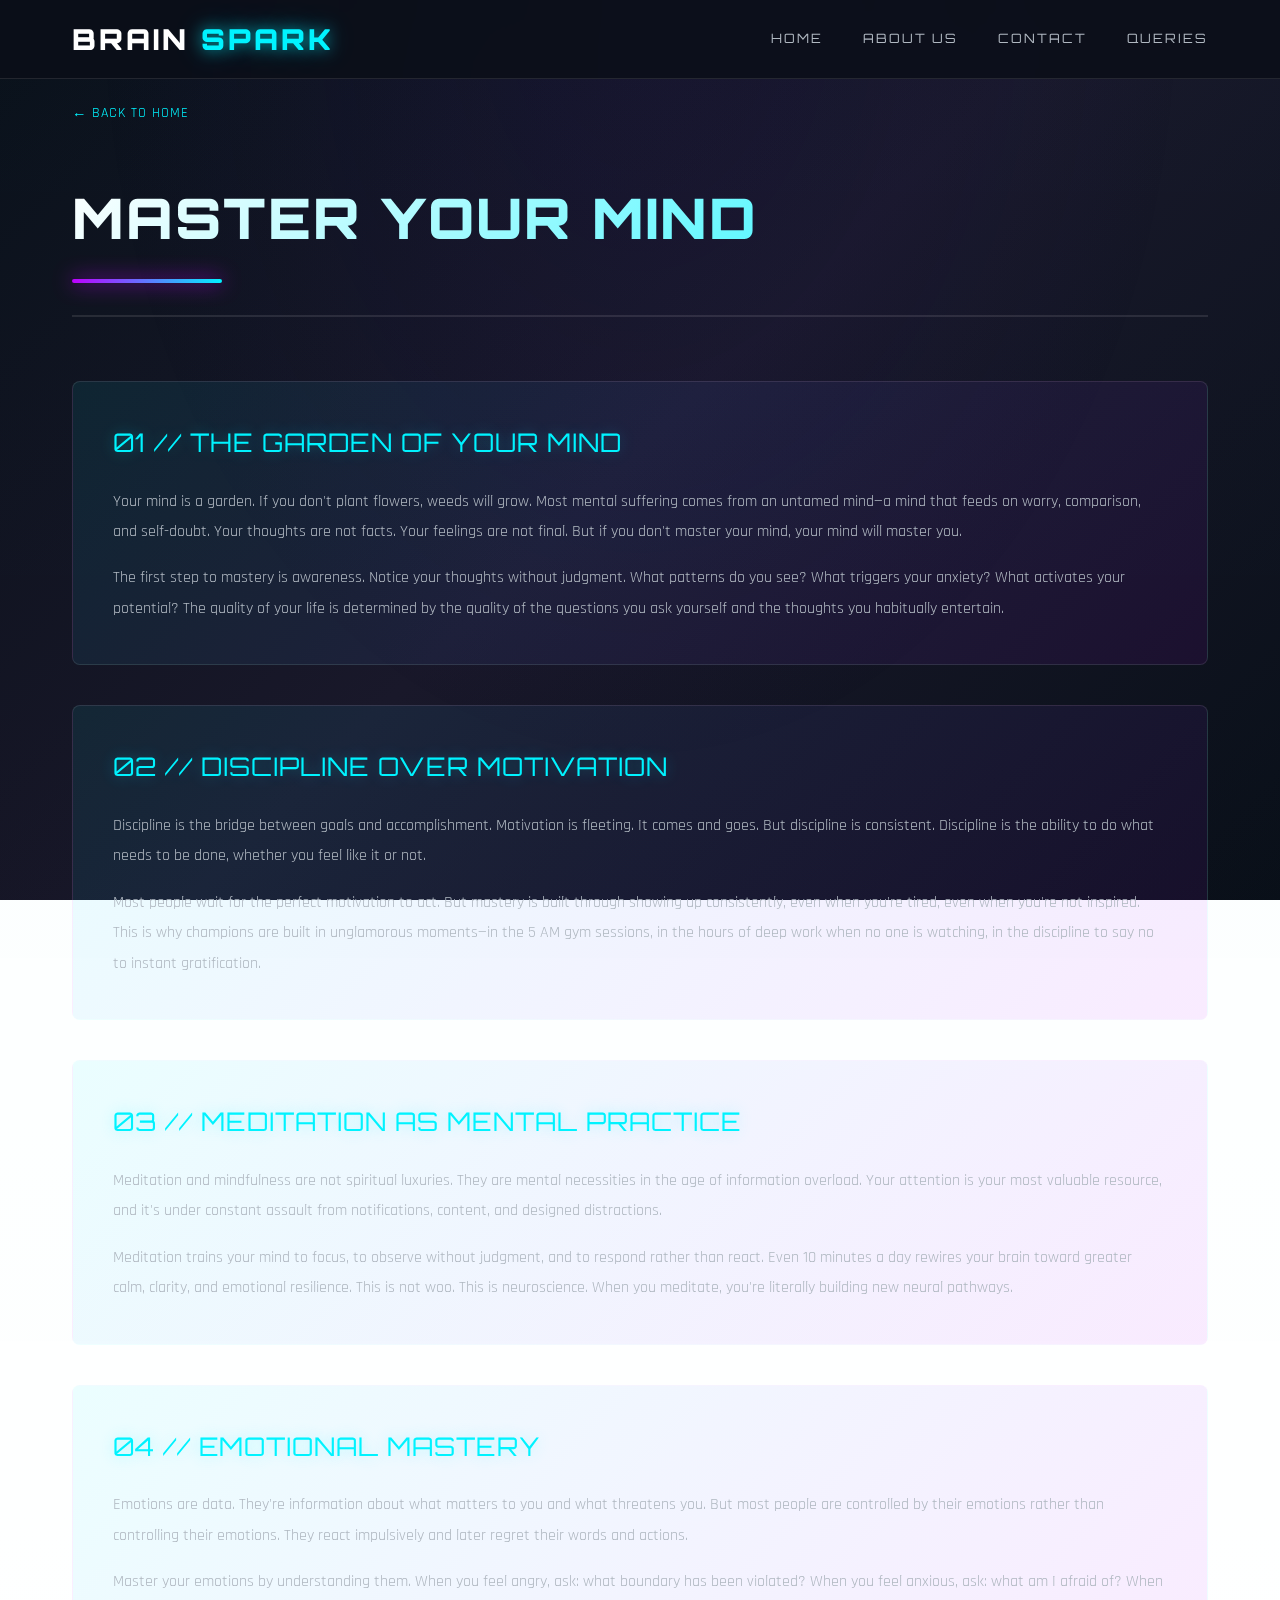
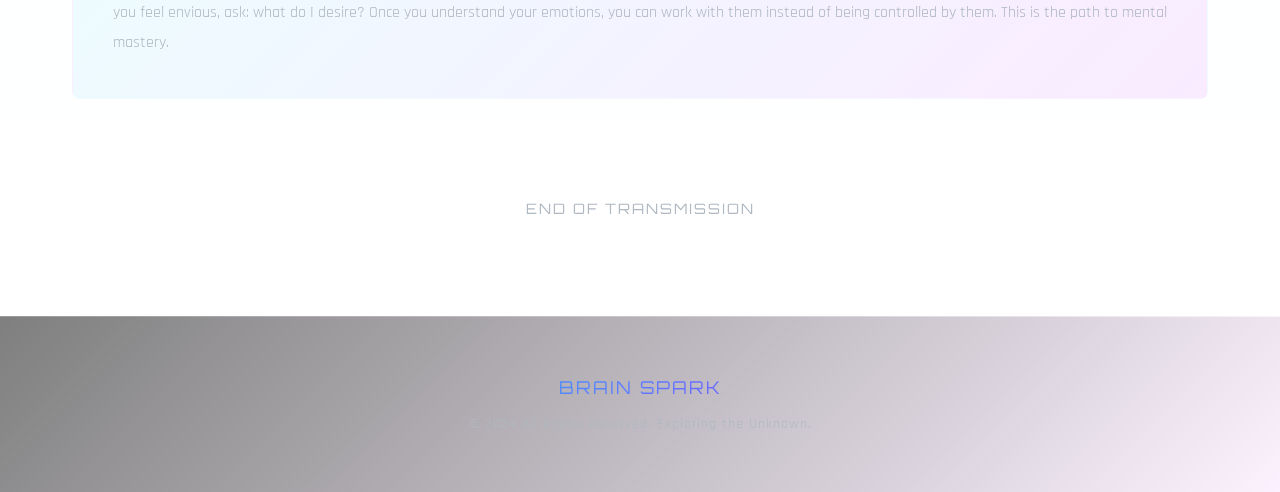
<file: master-your-mind.html>
<!DOCTYPE html>
<html lang="en">
<head>
    <meta charset="UTF-8">
    <meta name="viewport" content="width=device-width, initial-scale=1.0">
    <title>Master Your Mind - BRAIN SPARK</title>
    <link rel="stylesheet" href="reset.css">
    <link rel="stylesheet" href="style.css">
</head>
<body>
    <nav class="navbar">
        <div class="nav-container">
            <div class="nav-logo">BRAIN <span class="spark">SPARK</span></div>
            <ul class="nav-menu">
                <li><a href="index.html">HOME</a></li>
                <li><a href="about.html">ABOUT US</a></li>
                <li><a href="contact.html">CONTACT</a></li>
                <li><a href="query-suggestions.html">QUERIES</a></li>
            </ul>
        </div>
    </nav>

    <section class="topic-section">
        <div class="container">
            <a href="index.html" class="back-link">← Back to Home</a>

            <div class="topic-header">
                <h1 class="topic-title">Master Your Mind</h1>
                <div class="topic-divider"></div>
            </div>

            <div class="content-sections">
                <div class="content-card">
                    <h2>01 // The Garden of Your Mind</h2>
                    <p>
                        Your mind is a garden. If you don't plant flowers, weeds will grow. Most mental suffering comes from an untamed mind—a mind that feeds on worry, comparison, and self-doubt. Your thoughts are not facts. Your feelings are not final. But if you don't master your mind, your mind will master you.
                    </p>
                    <p style="margin-top: 1rem;">
                        The first step to mastery is awareness. Notice your thoughts without judgment. What patterns do you see? What triggers your anxiety? What activates your potential? The quality of your life is determined by the quality of the questions you ask yourself and the thoughts you habitually entertain.
                    </p>
                </div>

                <div class="content-card">
                    <h2>02 // Discipline Over Motivation</h2>
                    <p>
                        Discipline is the bridge between goals and accomplishment. Motivation is fleeting. It comes and goes. But discipline is consistent. Discipline is the ability to do what needs to be done, whether you feel like it or not.
                    </p>
                    <p style="margin-top: 1rem;">
                        Most people wait for the perfect motivation to act. But mastery is built through showing up consistently, even when you're tired, even when you're not inspired. This is why champions are built in unglamorous moments—in the 5 AM gym sessions, in the hours of deep work when no one is watching, in the discipline to say no to instant gratification.
                    </p>
                </div>

                <div class="content-card">
                    <h2>03 // Meditation as Mental Practice</h2>
                    <p>
                        Meditation and mindfulness are not spiritual luxuries. They are mental necessities in the age of information overload. Your attention is your most valuable resource, and it's under constant assault from notifications, content, and designed distractions.
                    </p>
                    <p style="margin-top: 1rem;">
                        Meditation trains your mind to focus, to observe without judgment, and to respond rather than react. Even 10 minutes a day rewires your brain toward greater calm, clarity, and emotional resilience. This is not woo. This is neuroscience. When you meditate, you're literally building new neural pathways.
                    </p>
                </div>

                <div class="content-card">
                    <h2>04 // Emotional Mastery</h2>
                    <p>
                        Emotions are data. They're information about what matters to you and what threatens you. But most people are controlled by their emotions rather than controlling their emotions. They react impulsively and later regret their words and actions.
                    </p>
                    <p style="margin-top: 1rem;">
                        Master your emotions by understanding them. When you feel angry, ask: what boundary has been violated? When you feel anxious, ask: what am I afraid of? When you feel envious, ask: what do I desire? Once you understand your emotions, you can work with them instead of being controlled by them. This is the path to mental mastery.
                    </p>
                </div>
            </div>

            <div class="topic-footer">END OF TRANSMISSION</div>
        </div>
    </section>

    <footer class="footer">
        <p class="footer-title">BRAIN SPARK</p>
        <p>&copy; 2024 All Rights Reserved. Exploring the Unknown.</p>
    </footer>
</body>
</html>
</file>
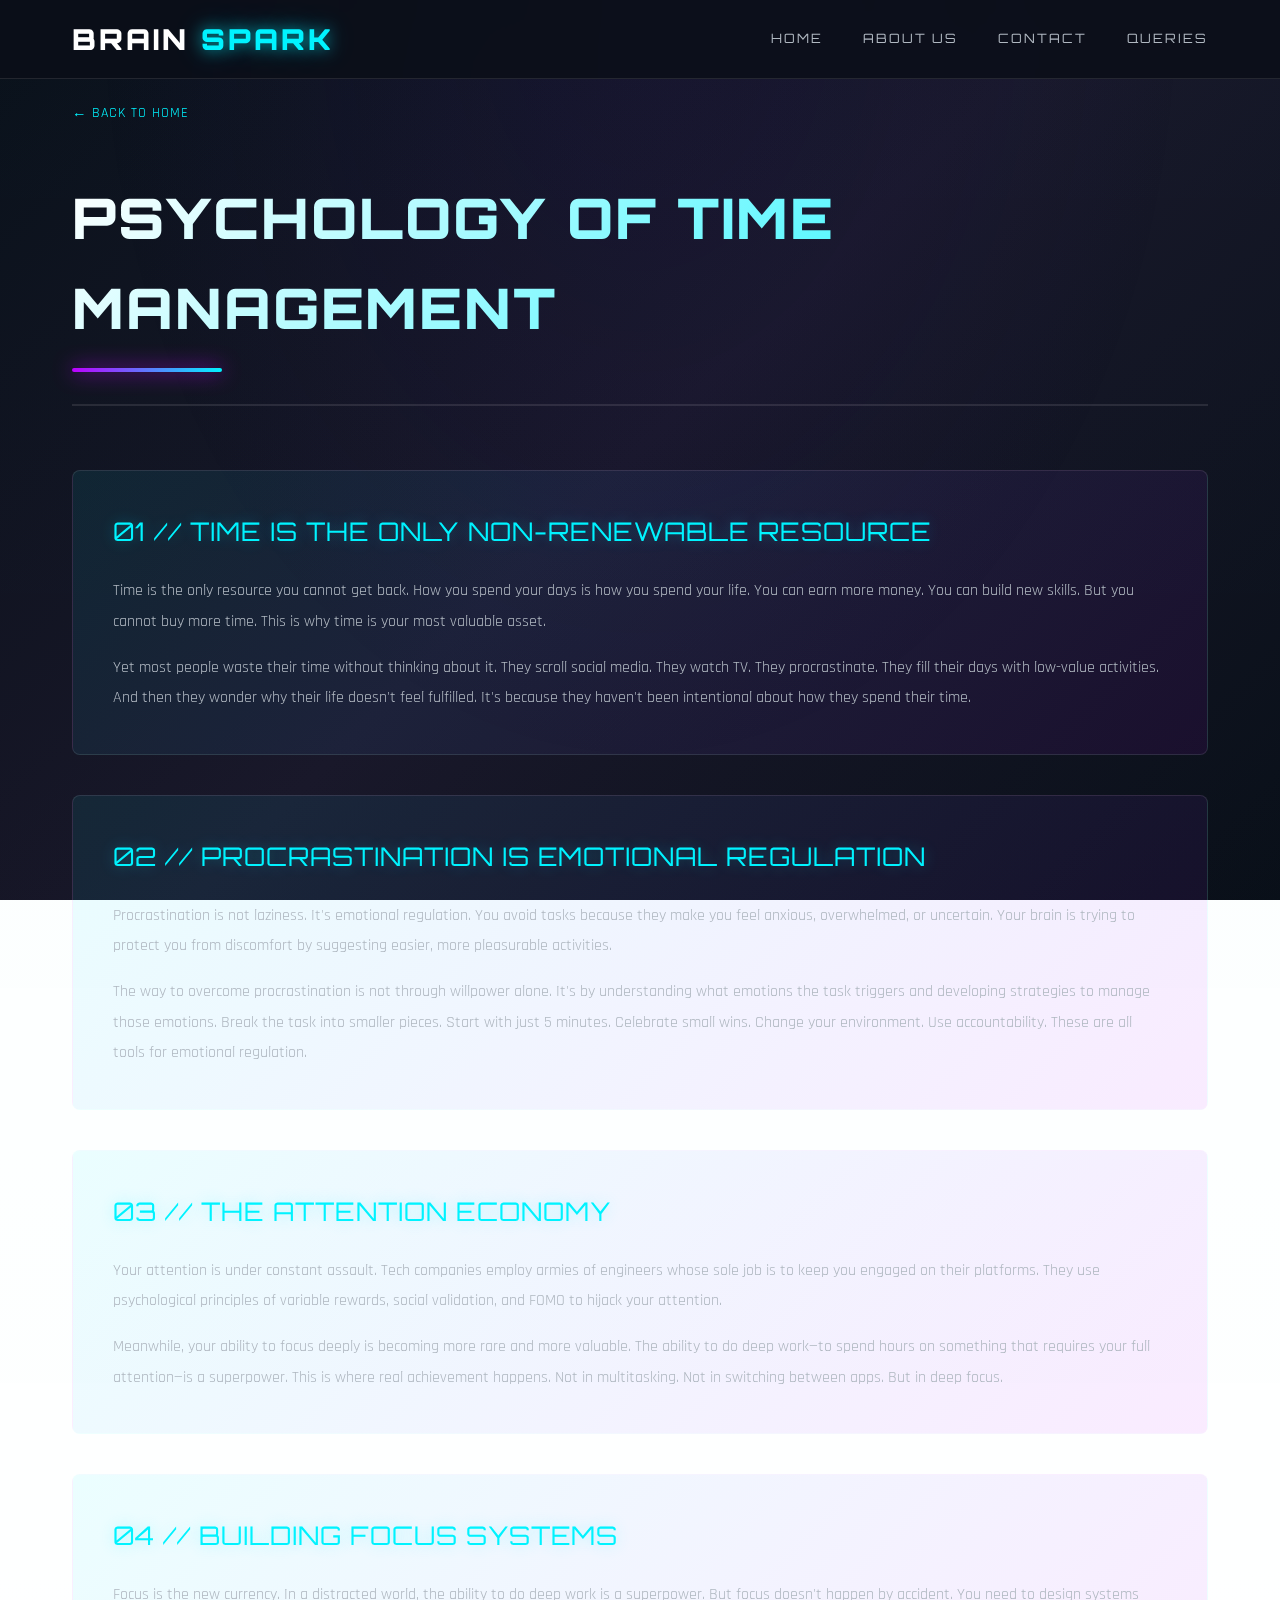
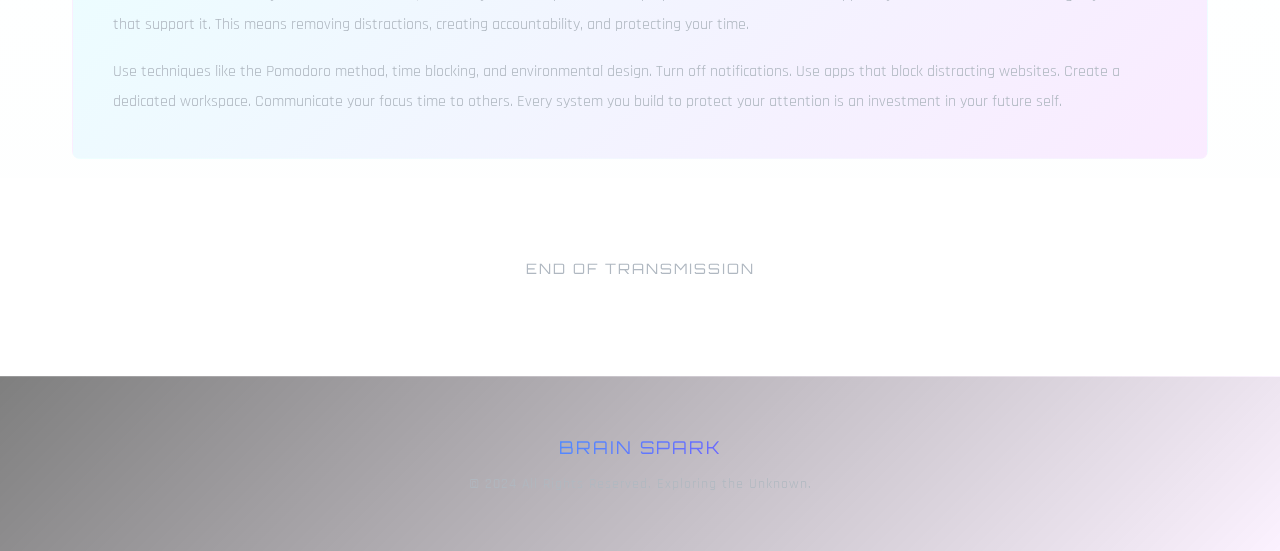
<file: psychology-of-time-management.html>
<!DOCTYPE html>
<html lang="en">
<head>
    <meta charset="UTF-8">
    <meta name="viewport" content="width=device-width, initial-scale=1.0">
    <title>Psychology of Time Management - BRAIN SPARK</title>
    <link rel="stylesheet" href="reset.css">
    <link rel="stylesheet" href="style.css">
</head>
<body>
    <nav class="navbar">
        <div class="nav-container">
            <div class="nav-logo">BRAIN <span class="spark">SPARK</span></div>
            <ul class="nav-menu">
                <li><a href="index.html">HOME</a></li>
                <li><a href="about.html">ABOUT US</a></li>
                <li><a href="contact.html">CONTACT</a></li>
                <li><a href="query-suggestions.html">QUERIES</a></li>
            </ul>
        </div>
    </nav>

    <section class="topic-section">
        <div class="container">
            <a href="index.html" class="back-link">← Back to Home</a>

            <div class="topic-header">
                <h1 class="topic-title">Psychology of Time Management</h1>
                <div class="topic-divider"></div>
            </div>

            <div class="content-sections">
                <div class="content-card">
                    <h2>01 // Time is the Only Non-Renewable Resource</h2>
                    <p>
                        Time is the only resource you cannot get back. How you spend your days is how you spend your life. You can earn more money. You can build new skills. But you cannot buy more time. This is why time is your most valuable asset.
                    </p>
                    <p style="margin-top: 1rem;">
                        Yet most people waste their time without thinking about it. They scroll social media. They watch TV. They procrastinate. They fill their days with low-value activities. And then they wonder why their life doesn't feel fulfilled. It's because they haven't been intentional about how they spend their time.
                    </p>
                </div>

                <div class="content-card">
                    <h2>02 // Procrastination is Emotional Regulation</h2>
                    <p>
                        Procrastination is not laziness. It's emotional regulation. You avoid tasks because they make you feel anxious, overwhelmed, or uncertain. Your brain is trying to protect you from discomfort by suggesting easier, more pleasurable activities.
                    </p>
                    <p style="margin-top: 1rem;">
                        The way to overcome procrastination is not through willpower alone. It's by understanding what emotions the task triggers and developing strategies to manage those emotions. Break the task into smaller pieces. Start with just 5 minutes. Celebrate small wins. Change your environment. Use accountability. These are all tools for emotional regulation.
                    </p>
                </div>

                <div class="content-card">
                    <h2>03 // The Attention Economy</h2>
                    <p>
                        Your attention is under constant assault. Tech companies employ armies of engineers whose sole job is to keep you engaged on their platforms. They use psychological principles of variable rewards, social validation, and FOMO to hijack your attention.
                    </p>
                    <p style="margin-top: 1rem;">
                        Meanwhile, your ability to focus deeply is becoming more rare and more valuable. The ability to do deep work—to spend hours on something that requires your full attention—is a superpower. This is where real achievement happens. Not in multitasking. Not in switching between apps. But in deep focus.
                    </p>
                </div>

                <div class="content-card">
                    <h2>04 // Building Focus Systems</h2>
                    <p>
                        Focus is the new currency. In a distracted world, the ability to do deep work is a superpower. But focus doesn't happen by accident. You need to design systems that support it. This means removing distractions, creating accountability, and protecting your time.
                    </p>
                    <p style="margin-top: 1rem;">
                        Use techniques like the Pomodoro method, time blocking, and environmental design. Turn off notifications. Use apps that block distracting websites. Create a dedicated workspace. Communicate your focus time to others. Every system you build to protect your attention is an investment in your future self.
                    </p>
                </div>
            </div>

            <div class="topic-footer">END OF TRANSMISSION</div>
        </div>
    </section>

    <footer class="footer">
        <p class="footer-title">BRAIN SPARK</p>
        <p>&copy; 2024 All Rights Reserved. Exploring the Unknown.</p>
    </footer>
</body>
</html>
</file>
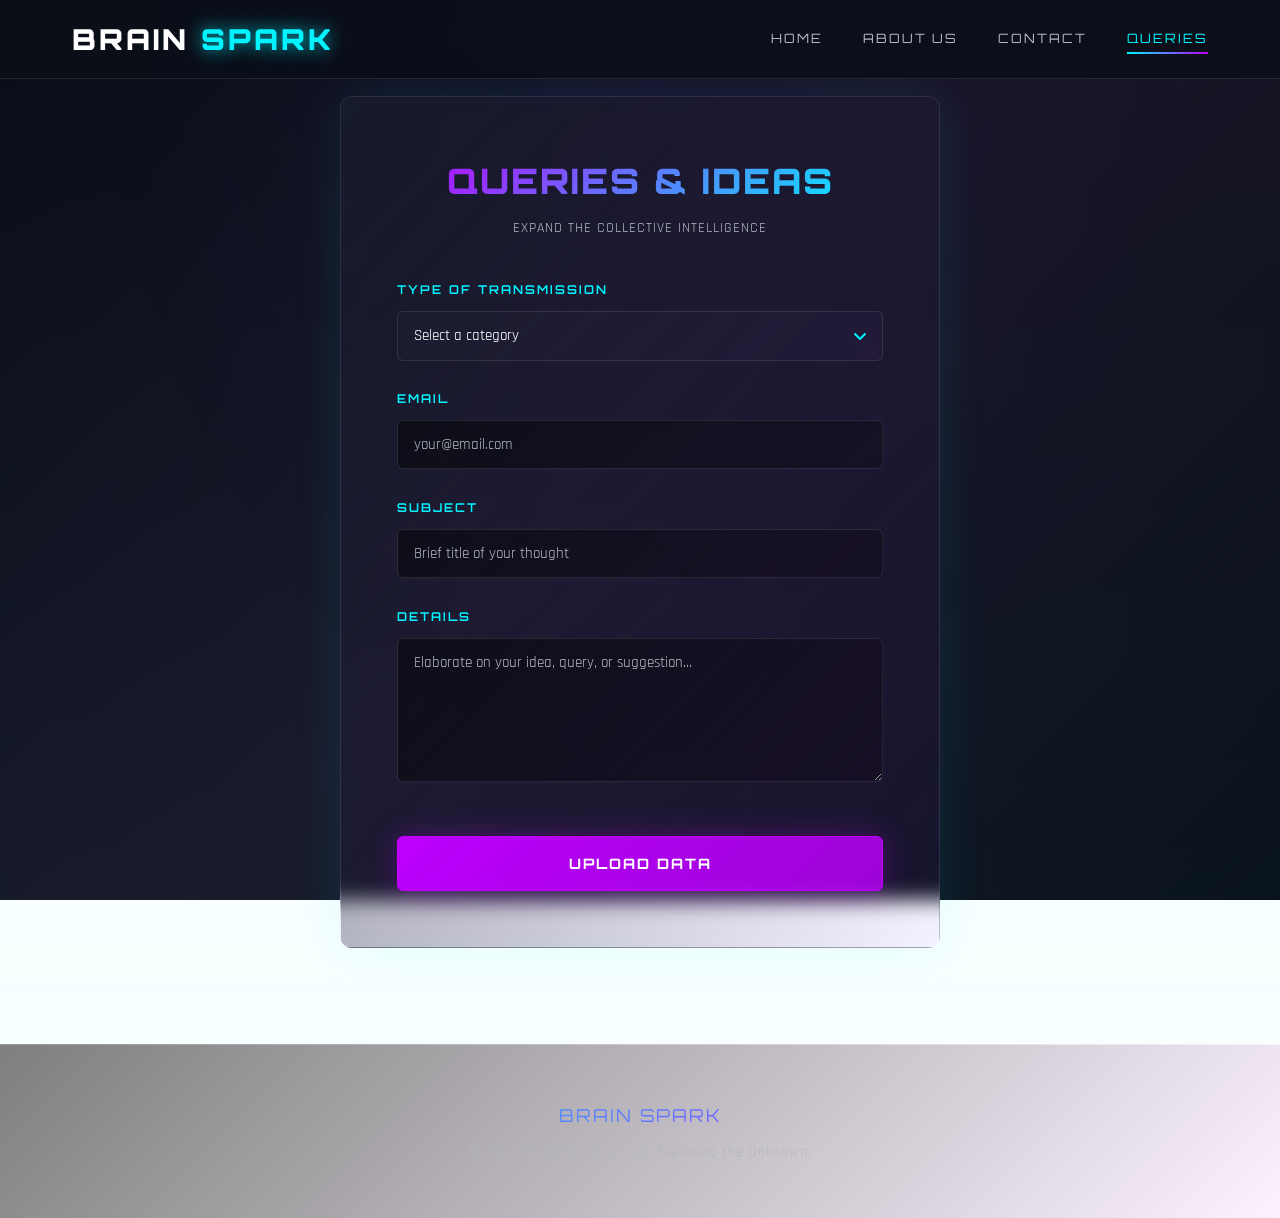
<file: query-suggestions.html>
<!DOCTYPE html>
<html lang="en">
<head>
    <meta charset="UTF-8">
    <meta name="viewport" content="width=device-width, initial-scale=1.0">
    <title>Queries & Suggestions - BRAIN SPARK</title>
    <link rel="stylesheet" href="reset.css">
    <link rel="stylesheet" href="style.css">
</head>
<body>
    <nav class="navbar">
        <div class="nav-container">
            <div class="nav-logo">BRAIN <span class="spark">SPARK</span></div>
            <ul class="nav-menu">
                <li><a href="index.html">HOME</a></li>
                <li><a href="about.html">ABOUT US</a></li>
                <li><a href="contact.html">CONTACT</a></li>
                <li><a href="query-suggestions.html" class="active">QUERIES</a></li>
            </ul>
        </div>
    </nav>

    <section class="form-section">
        <div class="form-container">
            <h1 class="form-title secondary">QUERIES & IDEAS</h1>
            <p class="form-subtitle">Expand the collective intelligence</p>

            <form action="https://formspree.io/f/xyzabc123" method="POST">
                <div class="form-group">
                    <label for="type">TYPE OF TRANSMISSION</label>
                    <select id="type" name="type" required>
                        <option value="">Select a category</option>
                        <option value="general-query">General Query</option>
                        <option value="new-topic">New Topic Suggestion</option>
                        <option value="improvement">Website Improvement</option>
                        <option value="collaboration">Collaboration Request</option>
                        <option value="article-idea">Article Idea</option>
                        <option value="partnership">Partnership Opportunity</option>
                    </select>
                </div>

                <div class="form-group">
                    <label for="email">EMAIL</label>
                    <input type="email" id="email" name="email" placeholder="your@email.com" required>
                </div>

                <div class="form-group">
                    <label for="subject">SUBJECT</label>
                    <input type="text" id="subject" name="subject" placeholder="Brief title of your thought" required>
                </div>

                <div class="form-group">
                    <label for="details">DETAILS</label>
                    <textarea id="details" name="details" placeholder="Elaborate on your idea, query, or suggestion..." rows="6" required></textarea>
                </div>

                <button type="submit" class="btn-secondary">UPLOAD DATA</button>
            </form>
        </div>
    </section>

    <footer class="footer">
        <p class="footer-title">BRAIN SPARK</p>
        <p>&copy; 2024 All Rights Reserved. Exploring the Unknown.</p>
</file>
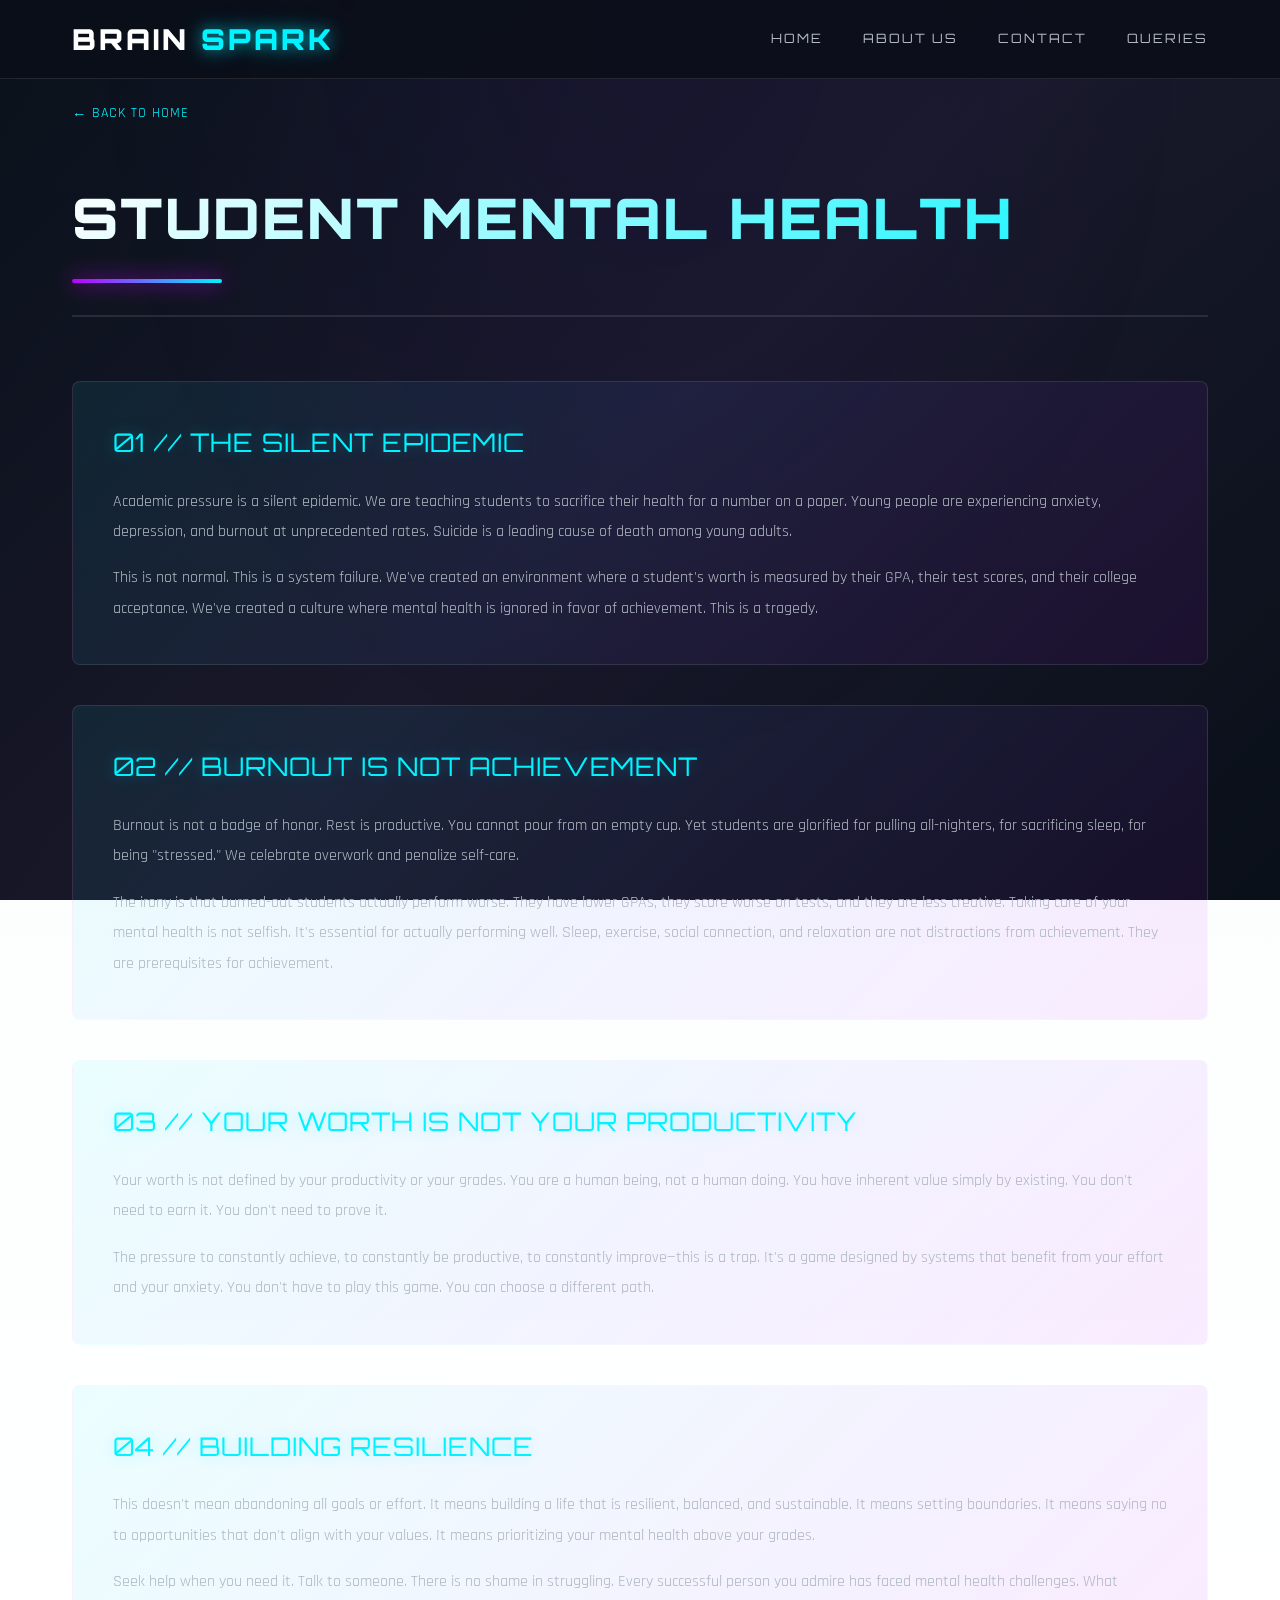
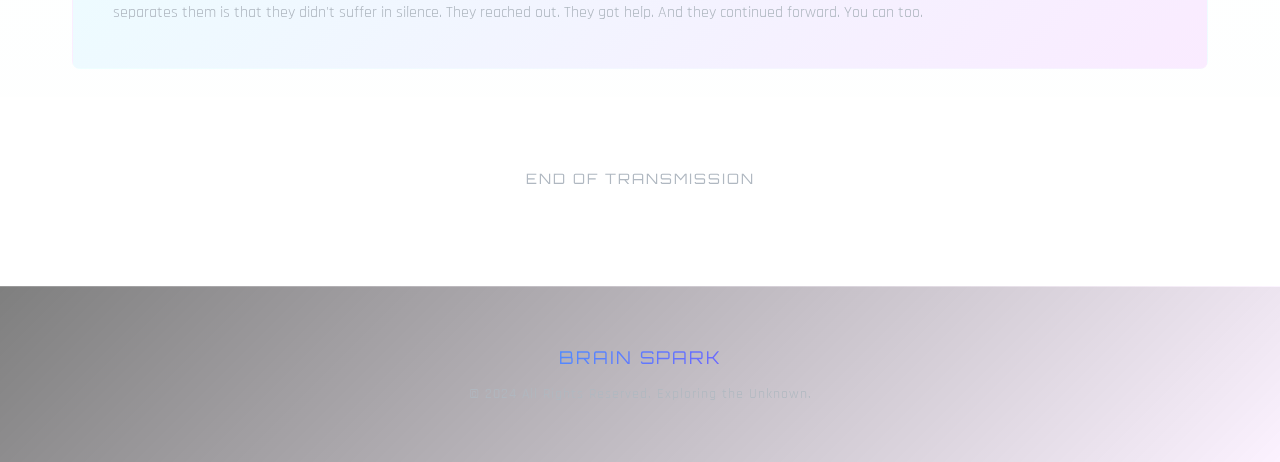
<file: student-mental-health.html>
<!DOCTYPE html>
<html lang="en">
<head>
    <meta charset="UTF-8">
    <meta name="viewport" content="width=device-width, initial-scale=1.0">
    <title>Student Mental Health - BRAIN SPARK</title>
    <link rel="stylesheet" href="reset.css">
    <link rel="stylesheet" href="style.css">
</head>
<body>
    <nav class="navbar">
        <div class="nav-container">
            <div class="nav-logo">BRAIN <span class="spark">SPARK</span></div>
            <ul class="nav-menu">
                <li><a href="index.html">HOME</a></li>
                <li><a href="about.html">ABOUT US</a></li>
                <li><a href="contact.html">CONTACT</a></li>
                <li><a href="query-suggestions.html">QUERIES</a></li>
            </ul>
        </div>
    </nav>

    <section class="topic-section">
        <div class="container">
            <a href="index.html" class="back-link">← Back to Home</a>

            <div class="topic-header">
                <h1 class="topic-title">Student Mental Health</h1>
                <div class="topic-divider"></div>
            </div>

            <div class="content-sections">
                <div class="content-card">
                    <h2>01 // The Silent Epidemic</h2>
                    <p>
                        Academic pressure is a silent epidemic. We are teaching students to sacrifice their health for a number on a paper. Young people are experiencing anxiety, depression, and burnout at unprecedented rates. Suicide is a leading cause of death among young adults.
                    </p>
                    <p style="margin-top: 1rem;">
                        This is not normal. This is a system failure. We've created an environment where a student's worth is measured by their GPA, their test scores, and their college acceptance. We've created a culture where mental health is ignored in favor of achievement. This is a tragedy.
                    </p>
                </div>

                <div class="content-card">
                    <h2>02 // Burnout is Not Achievement</h2>
                    <p>
                        Burnout is not a badge of honor. Rest is productive. You cannot pour from an empty cup. Yet students are glorified for pulling all-nighters, for sacrificing sleep, for being "stressed." We celebrate overwork and penalize self-care.
                    </p>
                    <p style="margin-top: 1rem;">
                        The irony is that burned-out students actually perform worse. They have lower GPAs, they score worse on tests, and they are less creative. Taking care of your mental health is not selfish. It's essential for actually performing well. Sleep, exercise, social connection, and relaxation are not distractions from achievement. They are prerequisites for achievement.
                    </p>
                </div>

                <div class="content-card">
                    <h2>03 // Your Worth is Not Your Productivity</h2>
                    <p>
                        Your worth is not defined by your productivity or your grades. You are a human being, not a human doing. You have inherent value simply by existing. You don't need to earn it. You don't need to prove it.
                    </p>
                    <p style="margin-top: 1rem;">
                        The pressure to constantly achieve, to constantly be productive, to constantly improve—this is a trap. It's a game designed by systems that benefit from your effort and your anxiety. You don't have to play this game. You can choose a different path.
                    </p>
                </div>

                <div class="content-card">
                    <h2>04 // Building Resilience</h2>
                    <p>
                        This doesn't mean abandoning all goals or effort. It means building a life that is resilient, balanced, and sustainable. It means setting boundaries. It means saying no to opportunities that don't align with your values. It means prioritizing your mental health above your grades.
                    </p>
                    <p style="margin-top: 1rem;">
                        Seek help when you need it. Talk to someone. There is no shame in struggling. Every successful person you admire has faced mental health challenges. What separates them is that they didn't suffer in silence. They reached out. They got help. And they continued forward. You can too.
                    </p>
                </div>
            </div>

            <div class="topic-footer">END OF TRANSMISSION</div>
        </div>
    </section>

    <footer class="footer">
        <p class="footer-title">BRAIN SPARK</p>
        <p>&copy; 2024 All Rights Reserved. Exploring the Unknown.</p>
    </footer>
</body>
</html>
</file>
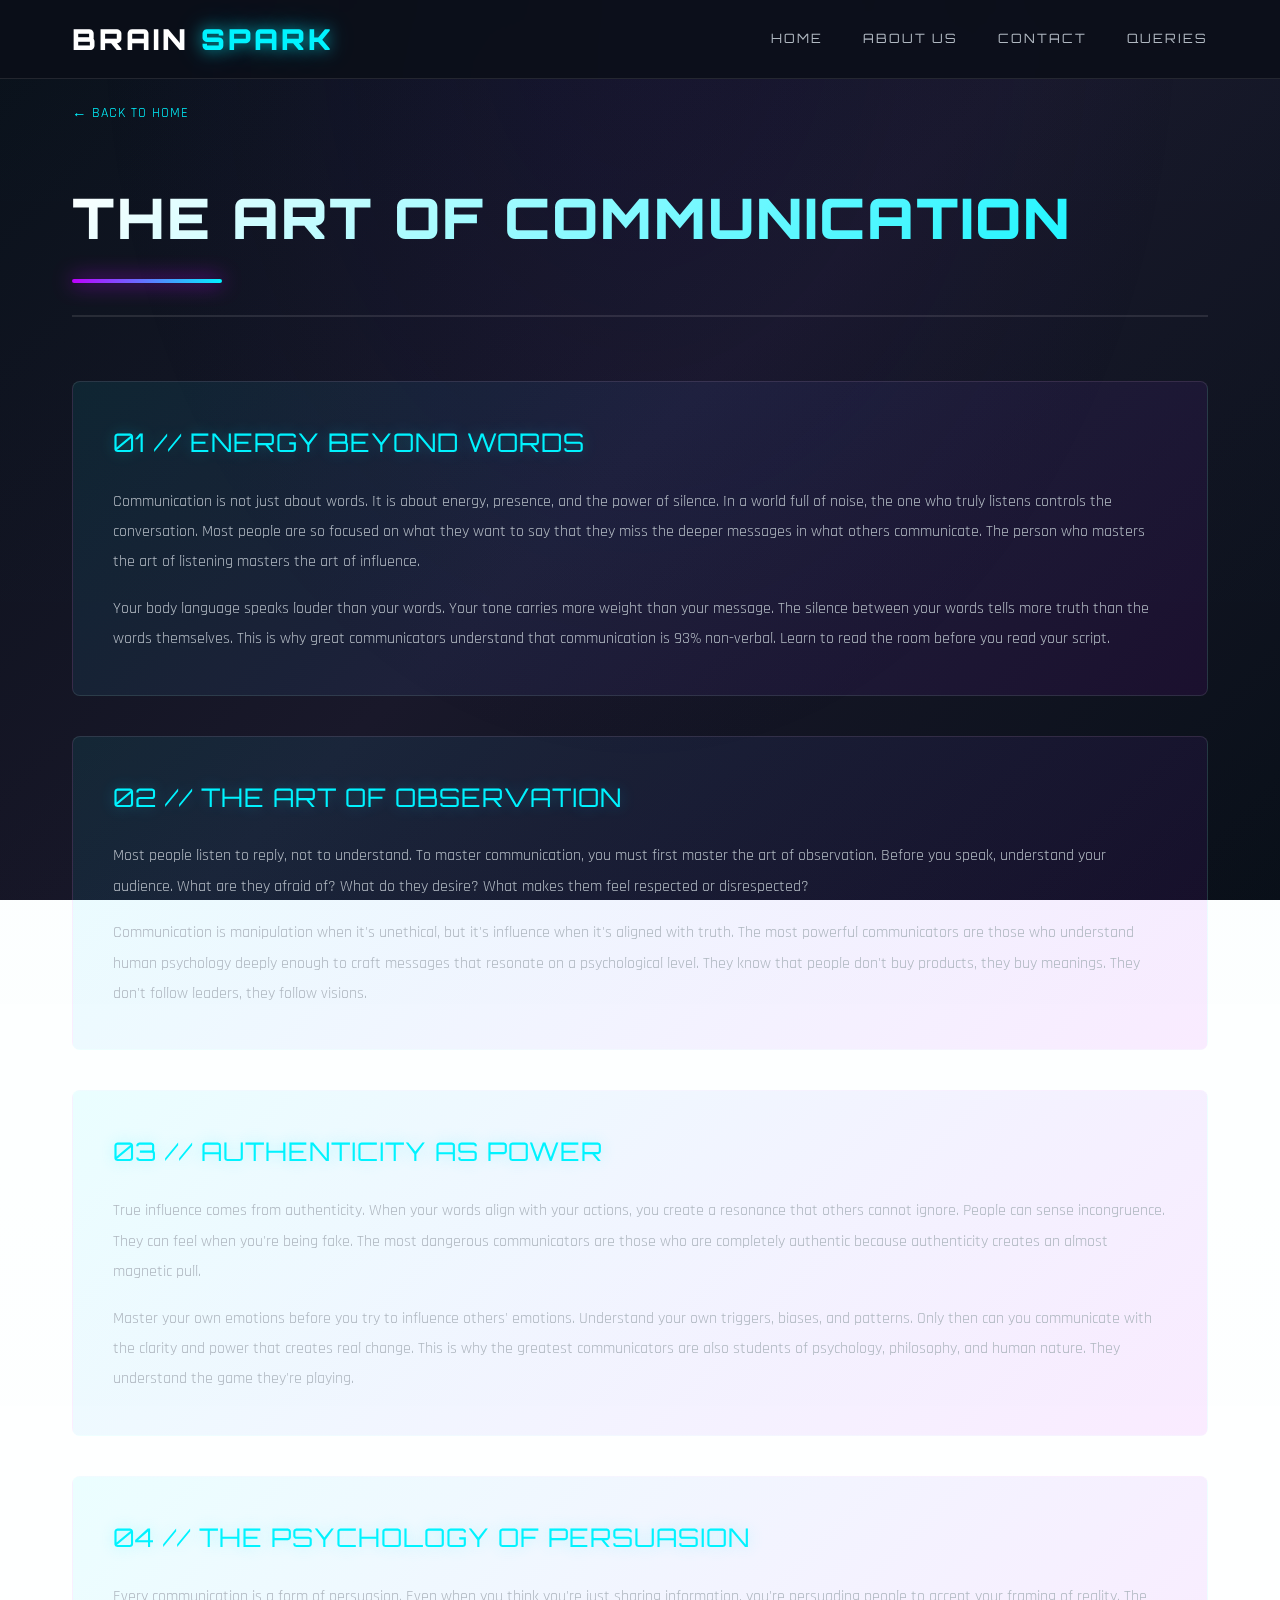
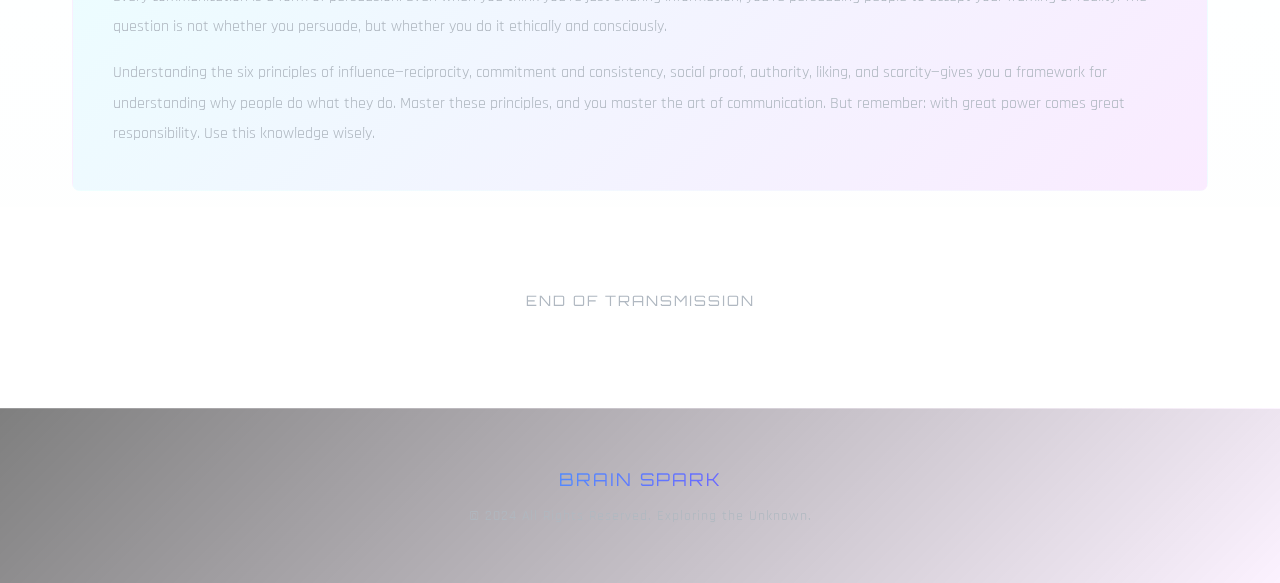
<file: the-art-of-communication.html>
<!DOCTYPE html>
<html lang="en">
<head>
    <meta charset="UTF-8">
    <meta name="viewport" content="width=device-width, initial-scale=1.0">
    <title>The Art of Communication - BRAIN SPARK</title>
    <link rel="stylesheet" href="reset.css">
    <link rel="stylesheet" href="style.css">
</head>
<body>
    <nav class="navbar">
        <div class="nav-container">
            <div class="nav-logo">BRAIN <span class="spark">SPARK</span></div>
            <ul class="nav-menu">
                <li><a href="index.html">HOME</a></li>
                <li><a href="about.html">ABOUT US</a></li>
                <li><a href="contact.html">CONTACT</a></li>
                <li><a href="query-suggestions.html">QUERIES</a></li>
            </ul>
        </div>
    </nav>

    <section class="topic-section">
        <div class="container">
            <a href="index.html" class="back-link">← Back to Home</a>

            <div class="topic-header">
                <h1 class="topic-title">The Art of Communication</h1>
                <div class="topic-divider"></div>
            </div>

            <div class="content-sections">
                <div class="content-card">
                    <h2>01 // Energy Beyond Words</h2>
                    <p>
                        Communication is not just about words. It is about energy, presence, and the power of silence. In a world full of noise, the one who truly listens controls the conversation. Most people are so focused on what they want to say that they miss the deeper messages in what others communicate. The person who masters the art of listening masters the art of influence.
                    </p>
                    <p style="margin-top: 1rem;">
                        Your body language speaks louder than your words. Your tone carries more weight than your message. The silence between your words tells more truth than the words themselves. This is why great communicators understand that communication is 93% non-verbal. Learn to read the room before you read your script.
                    </p>
                </div>

                <div class="content-card">
                    <h2>02 // The Art of Observation</h2>
                    <p>
                        Most people listen to reply, not to understand. To master communication, you must first master the art of observation. Before you speak, understand your audience. What are they afraid of? What do they desire? What makes them feel respected or disrespected?
                    </p>
                    <p style="margin-top: 1rem;">
                        Communication is manipulation when it's unethical, but it's influence when it's aligned with truth. The most powerful communicators are those who understand human psychology deeply enough to craft messages that resonate on a psychological level. They know that people don't buy products, they buy meanings. They don't follow leaders, they follow visions.
                    </p>
                </div>

                <div class="content-card">
                    <h2>03 // Authenticity as Power</h2>
                    <p>
                        True influence comes from authenticity. When your words align with your actions, you create a resonance that others cannot ignore. People can sense incongruence. They can feel when you're being fake. The most dangerous communicators are those who are completely authentic because authenticity creates an almost magnetic pull.
                    </p>
                    <p style="margin-top: 1rem;">
                        Master your own emotions before you try to influence others' emotions. Understand your own triggers, biases, and patterns. Only then can you communicate with the clarity and power that creates real change. This is why the greatest communicators are also students of psychology, philosophy, and human nature. They understand the game they're playing.
                    </p>
                </div>

                <div class="content-card">
                    <h2>04 // The Psychology of Persuasion</h2>
                    <p>
                        Every communication is a form of persuasion. Even when you think you're just sharing information, you're persuading people to accept your framing of reality. The question is not whether you persuade, but whether you do it ethically and consciously.
                    </p>
                    <p style="margin-top: 1rem;">
                        Understanding the six principles of influence—reciprocity, commitment and consistency, social proof, authority, liking, and scarcity—gives you a framework for understanding why people do what they do. Master these principles, and you master the art of communication. But remember: with great power comes great responsibility. Use this knowledge wisely.
                    </p>
                </div>
            </div>

            <div class="topic-footer">END OF TRANSMISSION</div>
        </div>
    </section>

    <footer class="footer">
        <p class="footer-title">BRAIN SPARK</p>
        <p>&copy; 2024 All Rights Reserved. Exploring the Unknown.</p>
    </footer>
</body>
</html>
</file>
<file: style.css>
@import url('https://fonts.googleapis.com/css2?family=Orbitron:wght@400;500;700;900&family=Rajdhani:wght@300;400;500;600;700&display=swap');

:root {
    --primary: #00f3ff;
    --secondary: #bd00ff;
    --background: #0a0e17;
    --surface: #1a1f2e;
    --text-primary: #ffffff;
    --text-secondary: #b0b8c1;
    --border: #ffffff1a;
    --glow-1: rgba(0, 243, 255, 0.2);
    --glow-2: rgba(189, 0, 255, 0.2);
}

* {
    margin: 0;
    padding: 0;
    box-sizing: border-box;
}

html {
    scroll-behavior: smooth;
}

body {
    font-family: 'Rajdhani', sans-serif;
    background: linear-gradient(135deg, #0a0e17 0%, #1a1628 50%, #0a0e17 100%);
    background-attachment: fixed;
    color: var(--text-primary);
    line-height: 1.6;
    overflow-x: hidden;
}

body::before {
    content: '';
    position: fixed;
    top: 0;
    left: 0;
    right: 0;
    bottom: 0;
    background: radial-gradient(ellipse at 50% 0%, rgba(46, 16, 101, 0.15) 0%, transparent 60%);
    pointer-events: none;
    z-index: -1;
}

/* ====== NAVBAR ====== */
.navbar {
    position: fixed;
    top: 0;
    width: 100%;
    z-index: 1000;
    background: rgba(10, 14, 23, 0.85);
    backdrop-filter: blur(15px);
    border-bottom: 1px solid var(--border);
    padding: 1rem 0;
}

.nav-container {
    max-width: 1200px;
    margin: 0 auto;
    padding: 0 2rem;
    display: flex;
    justify-content: space-between;
    align-items: center;
}

.nav-logo {
    font-family: 'Orbitron', sans-serif;
    font-size: 1.8rem;
    font-weight: 900;
    letter-spacing: 3px;
    text-transform: uppercase;
    transition: all 0.3s ease;
}

.nav-logo:hover {
    color: var(--primary);
    text-shadow: 0 0 20px var(--primary);
}

.spark {
    color: var(--primary);
    text-shadow: 0 0 15px rgba(0, 243, 255, 0.6), 0 0 30px rgba(0, 243, 255, 0.3);
}

.nav-menu {
    display: flex;
    gap: 2.5rem;
    list-style: none;
}

.nav-menu a {
    font-family: 'Orbitron', sans-serif;
    font-size: 0.8rem;
    letter-spacing: 2px;
    text-transform: uppercase;
    color: var(--text-secondary);
    position: relative;
    padding: 0.5rem 0;
    transition: all 0.3s ease;
}

.nav-menu a::before {
    content: '';
    position: absolute;
    bottom: 0;
    left: 0;
    width: 0;
    height: 2px;
    background: linear-gradient(90deg, var(--primary), var(--secondary));
    transition: width 0.3s ease;
}

.nav-menu a:hover::before,
.nav-menu a.active::before {
    width: 100%;
}

.nav-menu a:hover,
.nav-menu a.active {
    color: var(--primary);
}

/* ====== HERO ====== */
.hero {
    margin-top: 60px;
    min-height: 85vh;
    display: flex;
    align-items: center;
    justify-content: center;
    text-align: center;
    padding: 4rem 2rem;
    position: relative;
    overflow: hidden;
}

.hero::before {
    content: '';
    position: absolute;
    width: 500px;
    height: 500px;
    background: radial-gradient(circle, rgba(0, 243, 255, 0.1) 0%, transparent 70%);
    border-radius: 50%;
    top: -200px;
    left: 50%;
    transform: translateX(-50%);
    animation: float 6s ease-in-out infinite;
}

.hero::after {
    content: '';
    position: absolute;
    width: 400px;
    height: 400px;
    background: radial-gradient(circle, rgba(189, 0, 255, 0.08) 0%, transparent 70%);
    border-radius: 50%;
    bottom: -150px;
    right: 10%;
    animation: float-reverse 8s ease-in-out infinite;
}

@keyframes float {
    0%, 100% { transform: translateX(-50%) translateY(0px); }
    50% { transform: translateX(-50%) translateY(-30px); }
}

@keyframes float-reverse {
    0%, 100% { transform: translateY(0px); }
    50% { transform: translateY(30px); }
}

.hero-content {
    max-width: 1000px;
    position: relative;
    z-index: 2;
    animation: fadeInUp 1s ease;
}

@keyframes fadeInUp {
    from {
        opacity: 0;
        transform: translateY(30px);
    }
    to {
        opacity: 1;
        transform: translateY(0);
    }
}

.hero-title {
    font-family: 'Orbitron', sans-serif;
    font-size: clamp(3.5rem, 12vw, 9rem);
    font-weight: 900;
    letter-spacing: 4px;
    text-transform: uppercase;
    background: linear-gradient(135deg, #ffffff 0%, #00f3ff 50%, #bd00ff 100%);
    -webkit-background-clip: text;
    -webkit-text-fill-color: transparent;
    background-clip: text;
    margin-bottom: 1.5rem;
    filter: drop-shadow(0 0 30px rgba(0, 243, 255, 0.3));
    line-height: 1.1;
}

.hero-subtitle {
    font-family: 'Rajdhani', sans-serif;
    font-size: 1.4rem;
    letter-spacing: 2px;
    color: rgba(0, 243, 255, 0.9);
    margin-bottom: 1rem;
    text-transform: uppercase;
    font-weight: 600;
}

.hero-tagline {
    font-family: 'Rajdhani', sans-serif;
    font-size: 1.1rem;
    letter-spacing: 1px;
    color: var(--text-secondary);
    border-top: 2px solid var(--border);
    border-bottom: 2px solid var(--border);
    padding: 1.5rem 2rem;
    display: inline-block;
    max-width: 600px;
    text-transform: uppercase;
    backdrop-filter: blur(10px);
    background: rgba(0, 243, 255, 0.05);
    border-radius: 4px;
}

/* ====== SECTION STYLES ====== */
.container {
    max-width: 1200px;
    margin: 0 auto;
    padding: 0 2rem;
}

.section {
    padding: 6rem 2rem;
    position: relative;
}

.section-title {
    font-family: 'Orbitron', sans-serif;
    font-size: 3rem;
    font-weight: 900;
    letter-spacing: 3px;
    text-transform: uppercase;
    margin-bottom: 1rem;
    background: linear-gradient(135deg, #ffffff, rgba(0, 243, 255, 0.8));
    -webkit-background-clip: text;
    -webkit-text-fill-color: transparent;
    background-clip: text;
    text-shadow: 0 0 40px rgba(0, 243, 255, 0.2);
}

.section-subtitle {
    font-family: 'Rajdhani', sans-serif;
    font-size: 1.2rem;
    color: var(--primary);
    letter-spacing: 2px;
    text-transform: uppercase;
    margin-bottom: 3rem;
    font-weight: 600;
}

.divider {
    width: 120px;
    height: 3px;
    background: linear-gradient(90deg, var(--primary), var(--secondary));
    margin: 1.5rem 0 3rem 0;
    border-radius: 2px;
    box-shadow: 0 0 20px var(--primary);
}

/* ====== DIMENSIONS/CARDS ====== */
.dimensions {
    background: linear-gradient(180deg, transparent, rgba(189, 0, 255, 0.05));
}

.section-header {
    text-align: center;
    margin-bottom: 4rem;
}

.section-header h2 {
    font-family: 'Orbitron', sans-serif;
    font-size: 2.8rem;
    font-weight: 900;
    letter-spacing: 3px;
    text-transform: uppercase;
    margin-bottom: 1.5rem;
    text-shadow: 0 0 30px rgba(0, 243, 255, 0.4);
    background: linear-gradient(135deg, #ffffff, #00f3ff);
    -webkit-background-clip: text;
    -webkit-text-fill-color: transparent;
    background-clip: text;
}

.glow-line {
    width: 150px;
    height: 4px;
    background: linear-gradient(90deg, transparent, var(--primary), var(--secondary), transparent);
    margin: 0 auto;
    border-radius: 2px;
    box-shadow: 0 0 20px var(--primary);
}

.cards-grid {
    display: grid;
    grid-template-columns: repeat(auto-fit, minmax(280px, 1fr));
    gap: 2rem;
    margin-top: 4rem;
}

.card {
    background: linear-gradient(135deg, rgba(26, 31, 46, 0.5), rgba(189, 0, 255, 0.05));
    border: 1px solid var(--border);
    padding: 2.5rem;
    border-radius: 8px;
    transition: all 0.4s cubic-bezier(0.4, 0, 0.2, 1);
    position: relative;
    overflow: hidden;
    display: flex;
    flex-direction: column;
    cursor: pointer;
    text-decoration: none;
    color: inherit;
    min-height: 250px;
}

.card::before {
    content: '';
    position: absolute;
    top: 0;
    left: 0;
    right: 0;
    bottom: 0;
    background: radial-gradient(circle at 30% 30%, rgba(0, 243, 255, 0.15), transparent);
    opacity: 0;
    transition: opacity 0.4s ease;
    z-index: 0;
}

.card::after {
    content: '';
    position: absolute;
    bottom: 0;
    left: 0;
    right: 0;
    height: 2px;
    background: linear-gradient(90deg, transparent, var(--primary), transparent);
    transform: scaleX(0);
    transition: transform 0.5s ease;
}

.card:hover {
    border-color: rgba(0, 243, 255, 0.6);
    background: linear-gradient(135deg, rgba(26, 31, 46, 0.8), rgba(189, 0, 255, 0.1));
    box-shadow: 0 0 40px rgba(0, 243, 255, 0.2), inset 0 0 20px rgba(0, 243, 255, 0.05);
    transform: translateY(-8px);
}

.card:hover::before {
    opacity: 1;
}

.card:hover::after {
    transform: scaleX(1);
}

.card-content {
    position: relative;
    z-index: 1;
}

.card h3 {
    font-family: 'Orbitron', sans-serif;
    font-size: 1.4rem;
    font-weight: 700;
    letter-spacing: 1px;
    margin-bottom: 1rem;
    text-transform: uppercase;
    color: var(--text-primary);
    transition: color 0.3s ease;
}

.card:hover h3 {
    color: var(--primary);
    text-shadow: 0 0 15px var(--primary);
}

.card p {
    color: var(--text-secondary);
    font-size: 0.95rem;
    line-height: 1.6;
    margin-bottom: 1rem;
}

/* ====== ABOUT SECTION ====== */
.about-section {
    background: linear-gradient(180deg, rgba(0, 243, 255, 0.02), transparent);
    min-height: 100vh;
    padding-top: 80px;
}

.about-content {
    max-width: 900px;
    margin: 0 auto;
}

.about-title {
    font-family: 'Orbitron', sans-serif;
    font-size: 4rem;
    font-weight: 900;
    letter-spacing: 3px;
    text-transform: uppercase;
    margin-bottom: 1rem;
    background: linear-gradient(135deg, #ffffff, #00f3ff);
    -webkit-background-clip: text;
    -webkit-text-fill-color: transparent;
    background-clip: text;
    text-shadow: 0 0 40px rgba(0, 243, 255, 0.3);
}

.about-text {
    margin: 3rem 0;
    line-height: 1.9;
    font-size: 1.05rem;
}

.about-text p {
    margin-bottom: 1.5rem;
    color: var(--text-secondary);
}

.about-grid {
    display: grid;
    grid-template-columns: repeat(auto-fit, minmax(300px, 1fr));
    gap: 2rem;
    margin: 4rem 0;
}

.about-card {
    background: linear-gradient(135deg, rgba(0, 243, 255, 0.08), rgba(189, 0, 255, 0.08));
    border: 1px solid var(--border);
    padding: 2.5rem;
    border-radius: 8px;
    transition: all 0.4s ease;
}

.about-card:hover {
    border-color: rgba(0, 243, 255, 0.6);
    background: linear-gradient(135deg, rgba(0, 243, 255, 0.12), rgba(189, 0, 255, 0.12));
    box-shadow: 0 0 30px rgba(0, 243, 255, 0.15);
    transform: translateY(-5px);
}

.about-card h3 {
    font-family: 'Orbitron', sans-serif;
    font-size: 1.6rem;
    font-weight: 700;
    letter-spacing: 1px;
    color: var(--primary);
    margin-bottom: 1.5rem;
    text-transform: uppercase;
}

.mission-list {
    list-style: none;
}

.mission-list li {
    margin-bottom: 1rem;
    color: var(--text-secondary);
    font-size: 0.95rem;
    padding-left: 2rem;
    position: relative;
}

.mission-list li::before {
    content: '▸';
    position: absolute;
    left: 0;
    color: var(--primary);
    font-size: 1.5rem;
    text-shadow: 0 0 10px var(--primary);
}

.about-card p {
    color: var(--text-secondary);
    line-height: 1.8;
}

.mission-quote {
    text-align: center;
    font-style: italic;
    color: rgba(0, 243, 255, 0.9);
    border-left: 4px solid var(--primary);
    border-right: 4px solid var(--secondary);
    padding: 2rem 2.5rem;
    margin: 4rem 0;
    font-size: 1.3rem;
    letter-spacing: 1px;
    background: linear-gradient(135deg, rgba(0, 243, 255, 0.1), rgba(189, 0, 255, 0.1));
    border-radius: 4px;
    backdrop-filter: blur(10px);
}

/* ====== FORMS ====== */
.form-section {
    min-height: 100vh;
    display: flex;
    align-items: center;
    justify-content: center;
    padding: 6rem 2rem;
    background: linear-gradient(180deg, transparent, rgba(0, 243, 255, 0.03));
}

.form-container {
    background: linear-gradient(135deg, rgba(26, 31, 46, 0.7), rgba(189, 0, 255, 0.05));
    border: 1px solid var(--border);
    padding: 3.5rem;
    border-radius: 12px;
    max-width: 600px;
    width: 100%;
    box-shadow: 0 0 50px rgba(0, 243, 255, 0.1), inset 0 0 30px rgba(0, 243, 255, 0.02);
    backdrop-filter: blur(10px);
    animation: slideIn 0.6s ease;
}

@keyframes slideIn {
    from {
        opacity: 0;
        transform: translateY(40px);
    }
    to {
        opacity: 1;
        transform: translateY(0);
    }
}

.form-title {
    font-family: 'Orbitron', sans-serif;
    font-size: 2.2rem;
    font-weight: 900;
    letter-spacing: 2px;
    text-transform: uppercase;
    text-align: center;
    margin-bottom: 0.5rem;
    background: linear-gradient(135deg, #ffffff, #00f3ff);
    -webkit-background-clip: text;
    -webkit-text-fill-color: transparent;
    background-clip: text;
}

.form-title.secondary {
    background: linear-gradient(135deg, #bd00ff, #00f3ff);
    -webkit-background-clip: text;
    -webkit-text-fill-color: transparent;
    background-clip: text;
}

.form-subtitle {
    text-align: center;
    color: var(--text-secondary);
    font-family: 'Rajdhani', sans-serif;
    margin-bottom: 2.5rem;
    letter-spacing: 1px;
    text-transform: uppercase;
    font-size: 0.9rem;
}

.form-group {
    margin-bottom: 1.8rem;
}

.form-group label {
    font-family: 'Orbitron', sans-serif;
    font-size: 0.75rem;
    letter-spacing: 2px;
    color: var(--primary);
    margin-bottom: 0.7rem;
    display: block;
    text-transform: uppercase;
    font-weight: 600;
}

.form-group input,
.form-group textarea,
.form-group select {
    width: 100%;
    background: linear-gradient(135deg, rgba(0, 0, 0, 0.5), rgba(0, 0, 0, 0.3));
    border: 1px solid var(--border);
    color: var(--text-primary);
    padding: 0.9rem 1rem;
    border-radius: 6px;
    font-family: 'Rajdhani', sans-serif;
    font-size: 0.95rem;
    transition: all 0.3s ease;
    backdrop-filter: blur(5px);
}

.form-group input::placeholder,
.form-group textarea::placeholder {
    color: var(--text-secondary);
}

.form-group input:focus,
.form-group textarea:focus,
.form-group select:focus {
    outline: none;
    border-color: rgba(0, 243, 255, 0.8);
    background: linear-gradient(135deg, rgba(0, 243, 255, 0.1), rgba(0, 0, 0, 0.4));
    box-shadow: 0 0 20px rgba(0, 243, 255, 0.2);
}

.form-group select {
    cursor: pointer;
    appearance: none;
    background-image: url("data:image/svg+xml,%3Csvg xmlns='http://www.w3.org/2000/svg' width='12' height='12' viewBox='0 0 12 12'%3E%3Cpath fill='%2300f3ff' d='M10.293 3.293L6 7.586 1.707 3.293A1 1 0 00.293 4.707l5 5a1 1 0 001.414 0l5-5a1 1 0 10-1.414-1.414z'/%3E%3C/svg%3E");
    background-repeat: no-repeat;
    background-position: right 1rem center;
    padding-right: 2.5rem;
}

.form-group select option {
    background: var(--surface);
    color: var(--text-primary);
}

/* ====== BUTTONS ====== */
.btn-primary,
.btn-secondary {
    width: 100%;
    padding: 1.1rem;
    border: 1px solid var(--border);
    border-radius: 6px;
    font-family: 'Orbitron', sans-serif;
    font-weight: 700;
    letter-spacing: 2px;
    font-size: 0.9rem;
    text-transform: uppercase;
    cursor: pointer;
    transition: all 0.4s cubic-bezier(0.4, 0, 0.2, 1);
    position: relative;
    overflow: hidden;
    margin-top: 1rem;
}

.btn-primary::before,
.btn-secondary::before {
    content: '';
    position: absolute;
    top: 0;
    left: -100%;
    width: 100%;
    height: 100%;
    background: linear-gradient(90deg, transparent, rgba(255, 255, 255, 0.2), transparent);
    transition: left 0.5s ease;
}

.btn-primary:hover::before,
.btn-secondary:hover::before {
    left: 100%;
}

.btn-primary {
    background: linear-gradient(135deg, var(--primary), rgba(0, 243, 255, 0.8));
    color: var(--background);
    box-shadow: 0 0 30px rgba(0, 243, 255, 0.3);
    border-color: var(--primary);
}

.btn-primary:hover {
    background: linear-gradient(135deg, rgba(0, 243, 255, 0.9), var(--primary));
    box-shadow: 0 0 50px rgba(0, 243, 255, 0.5), inset 0 0 20px rgba(0, 243, 255, 0.1);
    transform: translateY(-3px);
}

.btn-secondary {
    background: linear-gradient(135deg, var(--secondary), rgba(189, 0, 255, 0.8));
    color: var(--text-primary);
    box-shadow: 0 0 30px rgba(189, 0, 255, 0.3);
    border-color: var(--secondary);
}

.btn-secondary:hover {
    background: linear-gradient(135deg, rgba(189, 0, 255, 0.9), var(--secondary));
    box-shadow: 0 0 50px rgba(189, 0, 255, 0.5), inset 0 0 20px rgba(189, 0, 255, 0.1);
    transform: translateY(-3px);
}

/* ====== TOPIC PAGES ====== */
.topic-section {
    padding-top: 100px;
    padding-bottom: 6rem;
    min-height: 100vh;
    background: linear-gradient(180deg, rgba(0, 243, 255, 0.02), transparent);
}

.back-link {
    display: inline-flex;
    align-items: center;
    color: var(--primary);
    font-family: 'Rajdhani', sans-serif;
    letter-spacing: 1px;
    font-size: 0.9rem;
    margin-bottom: 3rem;
    transition: all 0.3s ease;
    text-transform: uppercase;
}

.back-link:hover {
    color: var(--text-primary);
    transform: translateX(-10px);
}

.topic-header {
    margin-bottom: 4rem;
    padding-bottom: 2rem;
    border-bottom: 2px solid var(--border);
}

.topic-title {
    font-family: 'Orbitron', sans-serif;
    font-size: 3.5rem;
    font-weight: 900;
    letter-spacing: 2px;
    text-transform: uppercase;
    background: linear-gradient(135deg, #ffffff, #00f3ff);
    -webkit-background-clip: text;
    -webkit-text-fill-color: transparent;
    background-clip: text;
    margin-bottom: 1rem;
}

.topic-divider {
    width: 150px;
    height: 4px;
    background: linear-gradient(90deg, var(--secondary), var(--primary));
    border-radius: 2px;
    box-shadow: 0 0 20px var(--secondary);
}

.content-sections {
    display: flex;
    flex-direction: column;
    gap: 2.5rem;
    margin: 3rem 0;
}

.content-card {
    background: linear-gradient(135deg, rgba(0, 243, 255, 0.08), rgba(189, 0, 255, 0.08));
    border: 1px solid var(--border);
    padding: 2.5rem;
    border-radius: 8px;
    transition: all 0.4s ease;
    position: relative;
    overflow: hidden;
}

.content-card::before {
    content: '';
    position: absolute;
    top: -50%;
    right: -50%;
    width: 300px;
    height: 300px;
    background: radial-gradient(circle, rgba(0, 243, 255, 0.1), transparent);
    border-radius: 50%;
    opacity: 0;
    transition: opacity 0.4s ease;
}

.content-card:hover {
    border-color: rgba(0, 243, 255, 0.6);
    background: linear-gradient(135deg, rgba(0, 243, 255, 0.12), rgba(189, 0, 255, 0.12));
    box-shadow: 0 0 40px rgba(0, 243, 255, 0.15);
    transform: translateX(10px);
}

.content-card:hover::before {
    opacity: 1;
}

.content-card h2 {
    font-family: 'Orbitron', sans-serif;
    color: var(--primary);
    margin-bottom: 1.5rem;
    font-size: 1.6rem;
    letter-spacing: 1px;
    text-transform: uppercase;
    text-shadow: 0 0 15px rgba(0, 243, 255, 0.3);
}

.content-card p {
    color: var(--text-secondary);
    font-size: 1rem;
    line-height: 1.9;
    position: relative;
    z-index: 1;
}

.topic-footer {
    margin-top: 4rem;
    padding-top: 2rem;
    border-top: 2px solid var(--border);
    text-align: center;
    color: var(--text-secondary);
    font-family: 'Orbitron', sans-serif;
    font-size: 0.9rem;
    letter-spacing: 2px;
    text-transform: uppercase;
}

/* ====== FOOTER ====== */
.footer {
    background: linear-gradient(135deg, rgba(0, 0, 0, 0.5), rgba(189, 0, 255, 0.05));
    border-top: 1px solid var(--border);
    padding: 3.5rem 2rem;
    text-align: center;
    margin-top: auto;
}

.footer-title {
    font-family: 'Orbitron', sans-serif;
    letter-spacing: 2px;
    margin-bottom: 0.8rem;
    font-size: 1.1rem;
    text-transform: uppercase;
    background: linear-gradient(135deg, #00f3ff, #bd00ff);
    -webkit-background-clip: text;
    -webkit-text-fill-color: transparent;
    background-clip: text;
}

.footer p:last-child {
    color: var(--text-secondary);
    font-size: 0.85rem;
    letter-spacing: 1px;
}

/* ====== RESPONSIVE ====== */
@media (max-width: 768px) {
    .nav-menu {
        gap: 1rem;
        font-size: 0.65rem;
    }

    .hero-title {
        font-size: clamp(2.5rem, 8vw, 4rem);
    }

    .hero-tagline {
        font-size: 0.9rem;
        padding: 1rem 1.5rem;
    }

    .section-header h2 {
        font-size: 2rem;
    }

    .about-title {
        font-size: 2.5rem;
    }

    .topic-title {
        font-size: 2rem;
    }

    .form-container {
        padding: 2.5rem;
    }

    .cards-grid {
        grid-template-columns: 1fr;
        gap: 1.5rem;
    }

    .about-grid {
        grid-template-columns: 1fr;
    }

    .section-title {
        font-size: 2rem;
    }
}

@media (max-width: 480px) {
    .nav-logo {
        font-size: 1.2rem;
        letter-spacing: 1px;
    }

    .nav-menu {
        gap: 0.8rem;
        font-size: 0.55rem;
    }

    .hero {
        padding: 2rem 1rem;
        min-height: 70vh;
    }

    .hero-title {
        font-size: clamp(2rem, 7vw, 3.5rem);
    }

    .hero-subtitle {
        font-size: 1.1rem;
    }

    .section {
        padding: 3rem 1rem;
    }

    .section-header h2 {
        font-size: 1.6rem;
    }

    .glow-line {
        width: 80px;
    }

    .form-container {
        padding: 1.8rem;
    }

    .form-title {
        font-size: 1.6rem;
    }

    .topic-section {
        padding-top: 80px;
        padding-bottom: 3rem;
    }

    .topic-title {
        font-size: 1.8rem;
    }

    .content-card {
        padding: 1.5rem;
    }

    .about-card {
        padding: 1.5rem;
    }

    .mission-quote {
        font-size: 1rem;
        padding: 1.5rem;
        margin: 2rem 0;
    }
}
</file>
